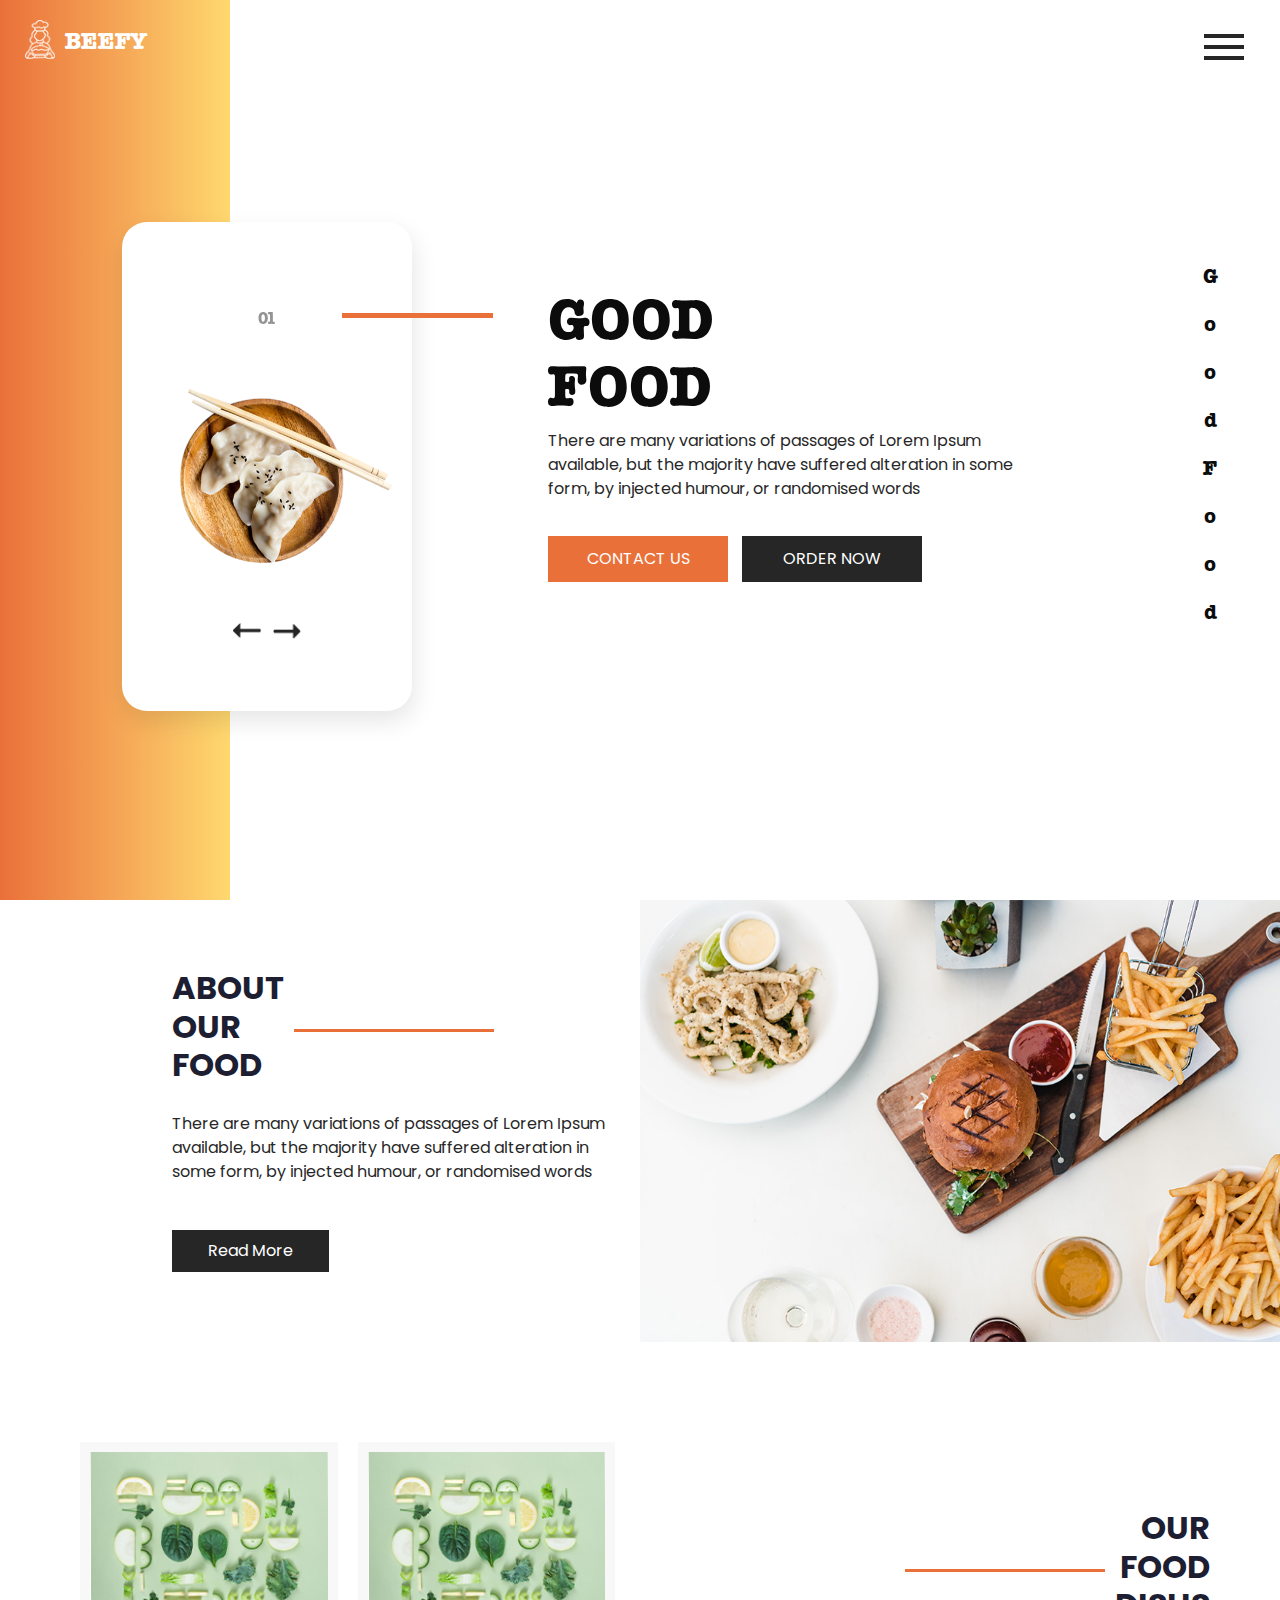
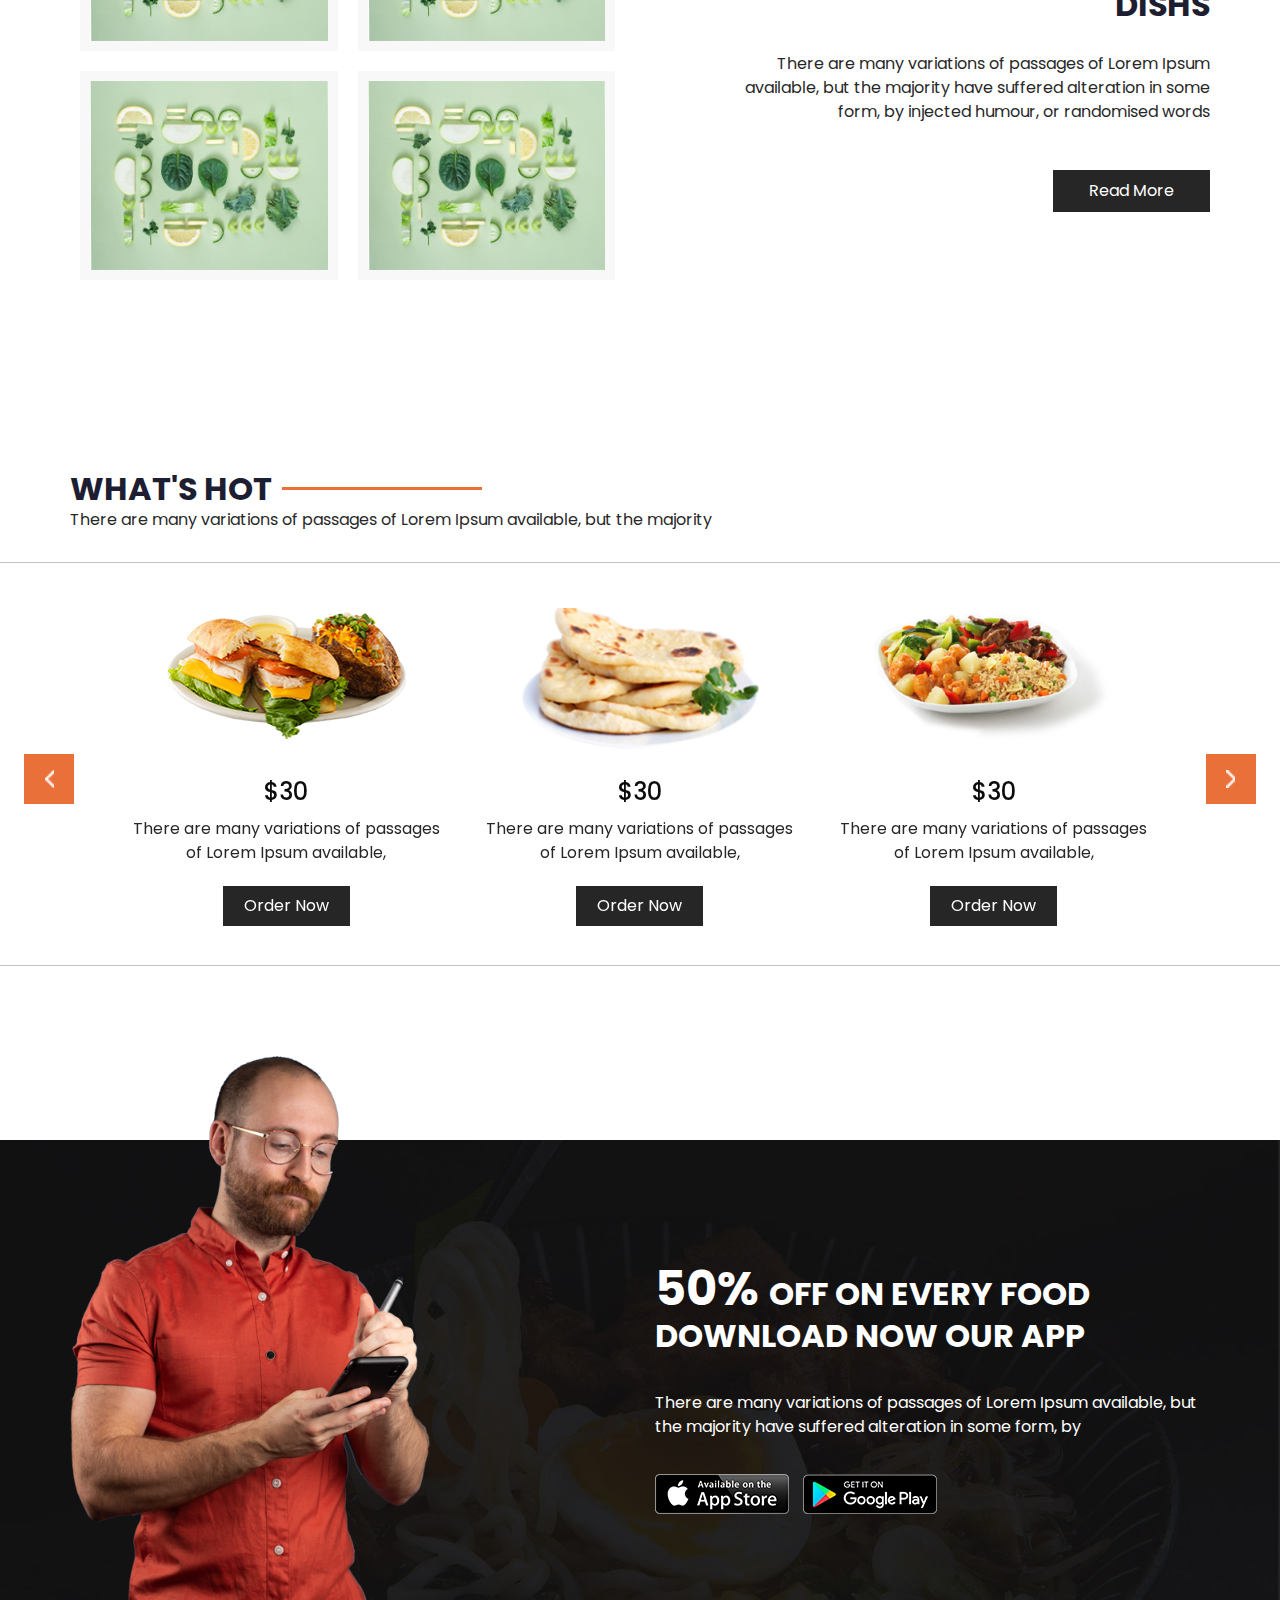
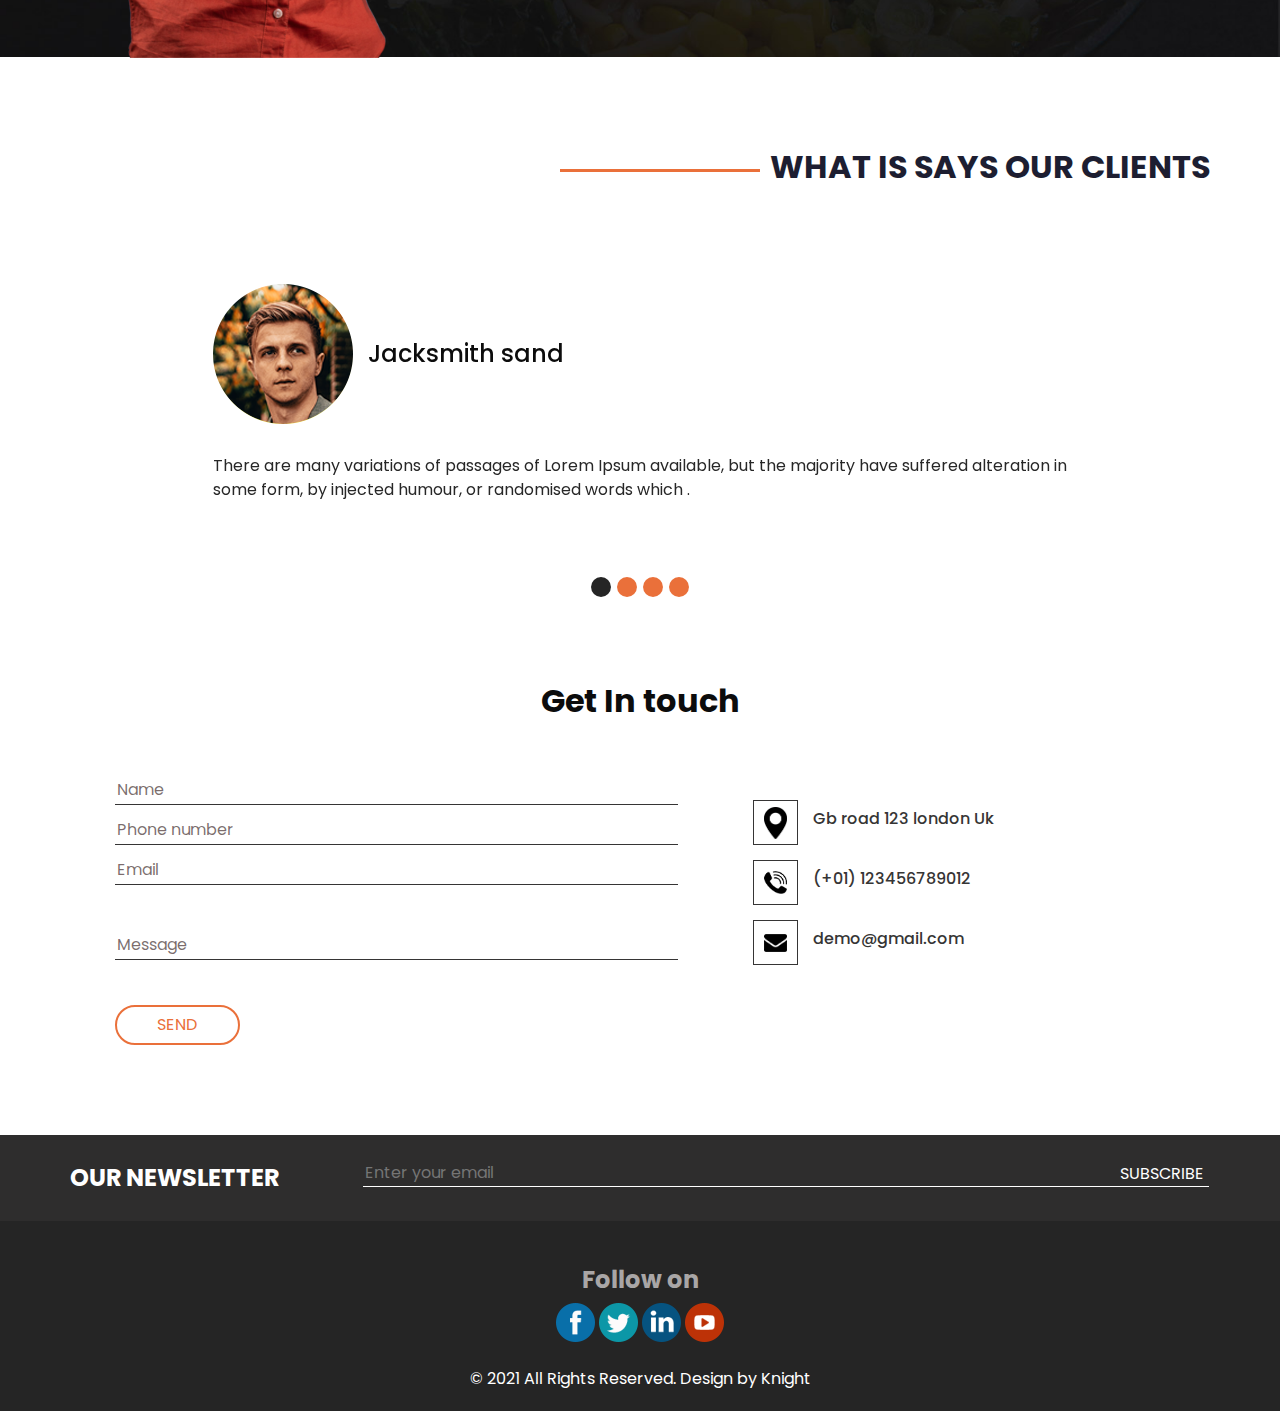
<file: index.html>
<!DOCTYPE html>
<html>
  <head>
    <!-- Basic -->
    <meta charset="utf-8" />
    <meta http-equiv="X-UA-Compatible" content="IE=edge" />
    <!-- Mobile Metas -->
    <meta
      name="viewport"
      content="width=device-width, initial-scale=1, shrink-to-fit=no"
    />
    <!-- Site Metas -->
    <meta name="keywords" content="" />
    <meta name="description" content="" />
    <meta name="author" content="" />

    <title>Beefy</title>
    <!-- slider stylesheet -->
    <link
      rel="stylesheet"
      type="text/css"
      href="https://cdnjs.cloudflare.com/ajax/libs/OwlCarousel2/2.3.4/assets/owl.carousel.min.css"
    />

    <!-- bootstrap core css -->
    <link rel="stylesheet" type="text/css" href="css/bootstrap.css" />

    <!-- fonts style -->
    <link
      href="https://fonts.googleapis.com/css?family=Open+Sans:400,700|Poppins:400,700|Raleway:400,700&display=swap"
      rel="stylesheet"
    />

    <!-- Custom styles for this template -->
    <link href="css/style.css" rel="stylesheet" />
    <!-- responsive style -->
    <link href="css/responsive.css" rel="stylesheet" />
  </head>

  <body>
    <div class="hero_area">
      <!-- header section strats -->
      <header class="header_section">
        <div class="container-fluid">
          <nav class="navbar navbar-expand-lg custom_nav-container">
            <a class="navbar-brand" href="index.html">
              <img src="images/logo.png" alt="" />
              <span> Beefy</span>
            </a>

            <div class="navbar-collapse" id="">
              <div class="custom_menu-btn">
                <button onclick="openNav()">
                  <span class="s-1"> </span>
                  <span class="s-2"> </span>
                  <span class="s-3"> </span>
                </button>
              </div>
              <div id="myNav" class="overlay">
                <div class="overlay-content">
                  <a href="index.html">HOME</a>
                  <a href="about.html">ABOUT</a>
                  <a href="food.html">Food</a>
                  <a href="contact.html">Contact Us</a>
                </div>
              </div>
            </div>
          </nav>
        </div>
      </header>
      <!-- end header section -->
      <!-- slider section -->
      <section class="slider_section position-relative">
        <div class="side_heading">
          <h5>G o o d F o o d</h5>
        </div>
        <div class="container-fluid">
          <div class="row">
            <div class="col-lg-3 col-md-4 offset-md-1">
              <div
                id="carouselExampleIndicators"
                class="carousel slide"
                data-ride="carousel"
              >
                <ol class="carousel-indicators">
                  <li
                    data-target="#carouselExampleIndicators"
                    data-slide-to="0"
                    class="active"
                  >
                    01
                  </li>
                  <li
                    data-target="#carouselExampleIndicators"
                    data-slide-to="1"
                  >
                    02
                  </li>
                  <li
                    data-target="#carouselExampleIndicators"
                    data-slide-to="2"
                  >
                    03
                  </li>
                  <li
                    data-target="#carouselExampleIndicators"
                    data-slide-to="3"
                  >
                    04
                  </li>
                </ol>
                <div class="carousel-inner">
                  <div class="carousel-item active">
                    <div class="img-box b-1">
                      <img src="images/slider-img.png" alt="" />
                    </div>
                  </div>
                  <div class="carousel-item">
                    <div class="img-box b-2">
                      <img src="images/hot-1.png" alt="" />
                    </div>
                  </div>
                  <div class="carousel-item">
                    <div class="img-box b-3">
                      <img src="images/hot-2.png" alt="" />
                    </div>
                  </div>
                  <div class="carousel-item">
                    <div class="img-box b-4">
                      <img src="images/hot-3.png" alt="" />
                    </div>
                  </div>
                </div>
                <div class="carousel_btn-box">
                  <a
                    class="carousel-control-prev"
                    href="#carouselExampleIndicators"
                    role="button"
                    data-slide="prev"
                  >
                    <span class="sr-only">Previous</span>
                  </a>
                  <a
                    class="carousel-control-next"
                    href="#carouselExampleIndicators"
                    role="button"
                    data-slide="next"
                  >
                    <span class="sr-only">Next</span>
                  </a>
                </div>
              </div>
            </div>
            <div class="col-md-5 offset-md-1">
              <div class="detail-box">
                <h1>
                  Good <br />
                  Food
                </h1>
                <p>
                  There are many variations of passages of Lorem Ipsum
                  available, but the majority have suffered alteration in some
                  form, by injected humour, or randomised words
                </p>

                <div class="btn-box">
                  <a href="" class="btn-1"> Contact Us </a>
                  <a href="" class="btn-2"> Order Now </a>
                </div>
              </div>
            </div>
          </div>
        </div>
      </section>
      <!-- end slider section -->
    </div>

    <!-- about section -->
    <section class="about_section">
      <div class="container-fluid">
        <div class="row">
          <div class="col-md-5 offset-md-1">
            <div class="detail-box">
              <div class="heading_container">
                <h2>
                  About <br />
                  Our <br />
                  Food
                </h2>
                <hr />
              </div>
              <p>
                There are many variations of passages of Lorem Ipsum available,
                but the majority have suffered alteration in some form, by
                injected humour, or randomised words
              </p>
              <a href=""> Read More </a>
            </div>
          </div>
          <div class="col-md-6 px-0">
            <div class="img-box">
              <img src="images/about-img.jpg" alt="" />
            </div>
          </div>
        </div>
      </div>
    </section>

    <!-- end about section -->

    <!-- dish section -->

    <section class="dish_section layout_padding">
      <div class="container">
        <div class="row">
          <div class="col-md-6">
            <div class="dish_container">
              <div class="box">
                <img src="images/dish.jpg" alt="" />
              </div>
              <div class="box">
                <img src="images/dish.jpg" alt="" />
              </div>
              <div class="box">
                <img src="images/dish.jpg" alt="" />
              </div>
              <div class="box">
                <img src="images/dish.jpg" alt="" />
              </div>
            </div>
          </div>
          <div class="col-md-6">
            <div class="detail-box">
              <div class="heading_container">
                <hr />
                <h2>
                  Our <br />
                  Food <br />
                  dishs
                </h2>
              </div>
              <p>
                There are many variations of passages of Lorem Ipsum available,
                but the majority have suffered alteration in some form, by
                injected humour, or randomised words
              </p>
              <a href=""> Read More </a>
            </div>
          </div>
        </div>
      </div>
    </section>

    <!-- end dish section -->

    <!-- hot section -->

    <section class="hot_section layout_padding">
      <div class="container">
        <div class="heading_container">
          <h2>What's Hot</h2>
          <hr />
        </div>
        <p>
          There are many variations of passages of Lorem Ipsum available, but
          the majority
        </p>
      </div>
      <div class="carousel_container">
        <div class="container">
          <div class="carousel-wrap">
            <div class="owl-carousel">
              <div class="item">
                <div class="box">
                  <div class="img-box">
                    <img src="images/hot-1.png" />
                  </div>
                  <div class="detail-box">
                    <h4>$30</h4>
                    <p>
                      There are many variations of passages of Lorem Ipsum
                      available,
                    </p>
                    <a href=""> Order Now </a>
                  </div>
                </div>
              </div>
              <div class="item">
                <div class="box">
                  <div class="img-box">
                    <img src="images/hot-2.png" />
                  </div>
                  <div class="detail-box">
                    <h4>$30</h4>
                    <p>
                      There are many variations of passages of Lorem Ipsum
                      available,
                    </p>
                    <a href=""> Order Now </a>
                  </div>
                </div>
              </div>
              <div class="item">
                <div class="box">
                  <div class="img-box">
                    <img src="images/hot-3.png" />
                  </div>
                  <div class="detail-box">
                    <h4>$30</h4>
                    <p>
                      There are many variations of passages of Lorem Ipsum
                      available,
                    </p>
                    <a href=""> Order Now </a>
                  </div>
                </div>
              </div>
            </div>
          </div>
        </div>
      </div>
    </section>

    <!-- end hot section -->

    <!-- app section -->

    <section class="app_section">
      <div class="container">
        <div class="row">
          <div class="col-md-4">
            <div class="img-box">
              <img src="images/man-with-phone.png" alt="" />
            </div>
          </div>
          <div class="col-md-6 offset-md-2">
            <div class="detail-box">
              <h2><span> 50% </span> off On every food download now our app</h2>
              <p>
                There are many variations of passages of Lorem Ipsum available,
                but the majority have suffered alteration in some form, by
              </p>
              <div class="btn-box">
                <a href="">
                  <img src="images/app-store.png" alt="" />
                </a>
                <a href="">
                  <img src="images/play-store.png" alt="" />
                </a>
              </div>
            </div>
          </div>
        </div>
      </div>
    </section>

    <!-- end app section -->

    <!-- client section -->

    <section class="client_section layout_padding">
      <div class="container">
        <div class="heading_container">
          <hr />
          <h2>what is says our clients</h2>
        </div>
        <div
          id="carouselExample2Indicators"
          class="carousel slide"
          data-ride="carousel"
        >
          <ol class="carousel-indicators">
            <li
              data-target="#carouselExample2Indicators"
              data-slide-to="0"
              class="active"
            ></li>
            <li
              data-target="#carouselExample2Indicators"
              data-slide-to="1"
            ></li>
            <li
              data-target="#carouselExample2Indicators"
              data-slide-to="2"
            ></li>
            <li
              data-target="#carouselExample2Indicators"
              data-slide-to="3"
            ></li>
          </ol>
          <div class="carousel-inner">
            <div class="carousel-item active">
              <div class="box">
                <div class="client_id">
                  <div class="img-box">
                    <img src="images/client.png" alt="" class="img-fluid" />
                  </div>
                  <h4>Jacksmith sand</h4>
                </div>
                <div class="detail-box">
                  <p>
                    There are many variations of passages of Lorem Ipsum
                    available, but the majority have suffered alteration in some
                    form, by injected humour, or randomised words which .
                  </p>
                </div>
              </div>
            </div>
            <div class="carousel-item">
              <div class="box">
                <div class="client_id">
                  <div class="img-box">
                    <img src="images/client.png" alt="" class="img-fluid" />
                  </div>
                  <h4>Jacksmith sand</h4>
                </div>
                <div class="detail-box">
                  <p>
                    There are many variations of passages of Lorem Ipsum
                    available, but the majority have suffered alteration in some
                    form, by injected humour, or randomised words which .
                  </p>
                </div>
              </div>
            </div>
            <div class="carousel-item">
              <div class="box">
                <div class="client_id">
                  <div class="img-box">
                    <img src="images/client.png" alt="" class="img-fluid" />
                  </div>
                  <h4>Jacksmith sand</h4>
                </div>
                <div class="detail-box">
                  <p>
                    There are many variations of passages of Lorem Ipsum
                    available, but the majority have suffered alteration in some
                    form, by injected humour, or randomised words which .
                  </p>
                </div>
              </div>
            </div>
            <div class="carousel-item">
              <div class="box">
                <div class="client_id">
                  <div class="img-box">
                    <img src="images/client.png" alt="" class="img-fluid" />
                  </div>
                  <h4>Jacksmith sand</h4>
                </div>
                <div class="detail-box">
                  <p>
                    There are many variations of passages of Lorem Ipsum
                    available, but the majority have suffered alteration in some
                    form, by injected humour, or randomised words which .
                  </p>
                </div>
              </div>
            </div>
          </div>
        </div>
      </div>
    </section>
    <!-- end client section -->

    <!-- contact section -->

    <section class="contact_section layout_padding-bottom">
      <div class="container">
        <h2>Get In touch</h2>
        <div class="row">
          <div class="col-md-7">
            <div class="form_container">
              <form action="">
                <input type="text" placeholder="Name" />
                <input type="text" placeholder="Phone number" />
                <input type="email" placeholder="Email" />
                <input
                  type="text"
                  placeholder="Message"
                  class="message_input"
                />
                <button>Send</button>
              </form>
            </div>
          </div>
          <div class="col-md-5">
            <div class="contact_box">
              <a href="">
                <div class="img-box">
                  <img src="images/location.png" alt="" />
                </div>
                <h6>Gb road 123 london Uk</h6>
              </a>
              <a href="">
                <div class="img-box">
                  <img src="images/call.png" alt="" />
                </div>
                <h6>(+01) 123456789012</h6>
              </a>
              <a href="">
                <div class="img-box">
                  <img src="images/envelope.png" alt="" />
                </div>
                <h6>demo@gmail.com</h6>
              </a>
            </div>
          </div>
        </div>
      </div>
    </section>

    <!-- end contact section -->

    <!-- subscribe section -->

    <section class="subscribe_section">
      <div class="container">
        <form action="">
          <div class="row">
            <div class="col-lg-3 col-md-4">
              <label for="subEmail"> Our Newsletter </label>
            </div>
            <div class="col-lg-9 col-md-8">
              <div class="box">
                <input
                  type="email"
                  placeholder="Enter your email"
                  id="subEmail"
                />
                <button>Subscribe</button>
              </div>
            </div>
          </div>
        </form>
      </div>
    </section>

    <!-- end subscribe section -->

    <!-- footer section -->
    <section class="container-fluid footer_section">
      <div class="social_container">
        <h4>Follow on</h4>
        <div class="social-box">
          <a href="">
            <img src="images/fb.png" alt="" />
          </a>
          <a href="">
            <img src="images/twitter.png" alt="" />
          </a>
          <a href="">
            <img src="images/linkedin.png" alt="" />
          </a>
          <a href="">
            <img src="images/youtube.png" alt="" />
          </a>
        </div>
      </div>
      <p>
        &copy; 2021 All Rights Reserved. Design by
        <a href="https://html.design/">Knight</a>
      </p>
    </section>
    <!-- footer section -->

    <script type="text/javascript" src="js/jquery-3.4.1.min.js"></script>
    <script type="text/javascript" src="js/bootstrap.js"></script>
    <script
      type="text/javascript"
      src="https://cdnjs.cloudflare.com/ajax/libs/OwlCarousel2/2.3.4/owl.carousel.min.js"
    ></script>

    <script>
      function openNav() {
        document.getElementById("myNav").classList.toggle("menu_width");
        document
          .querySelector(".custom_menu-btn")
          .classList.toggle("menu_btn-style");
      }
    </script>

    <!-- owl carousel script -->
    <script type="text/javascript">
      $(".owl-carousel").owlCarousel({
        loop: true,
        margin: 35,
        navText: [],
        autoplay: true,
        autoplayHoverPause: true,
        responsive: {
          0: {
            items: 1,
          },
          600: {
            items: 2,
          },
          1000: {
            items: 3,
          },
        },
      });
    </script>
    <!-- end owl carousel script -->
  </body>
</html>
</file>
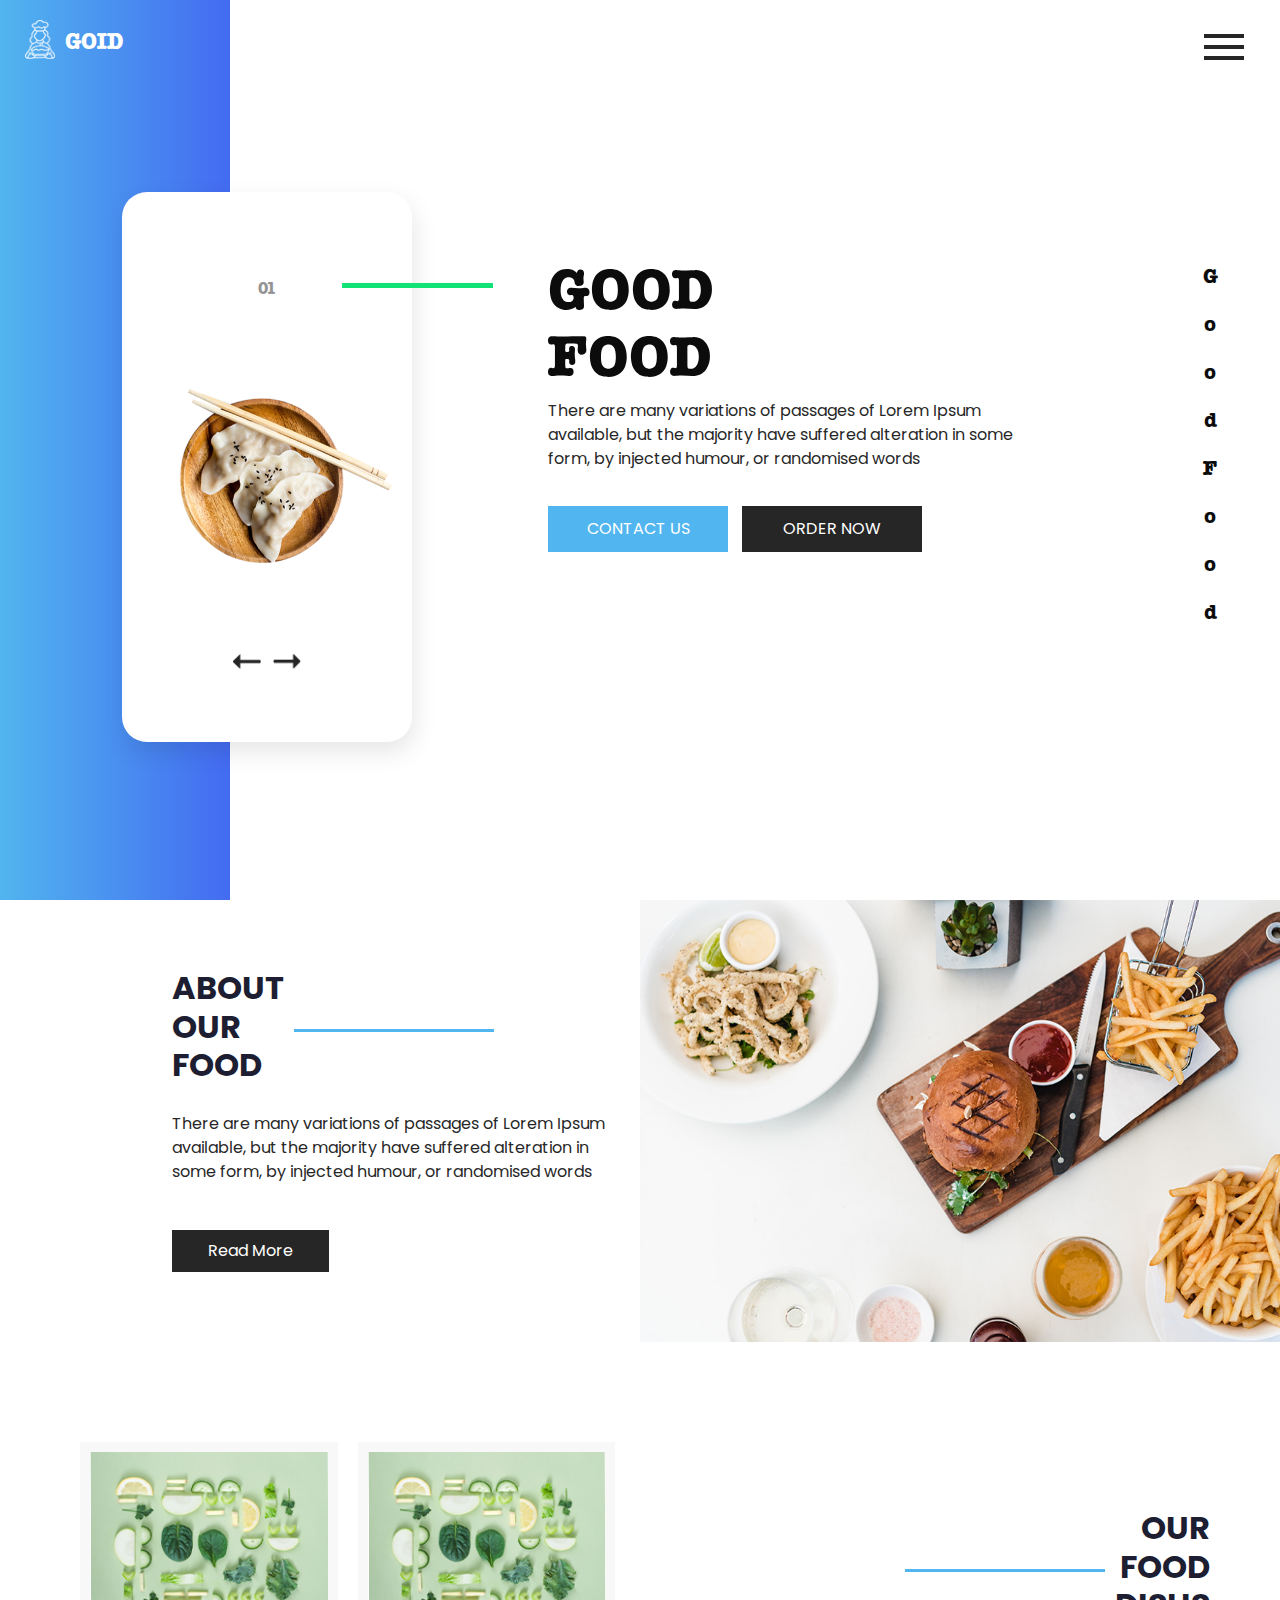
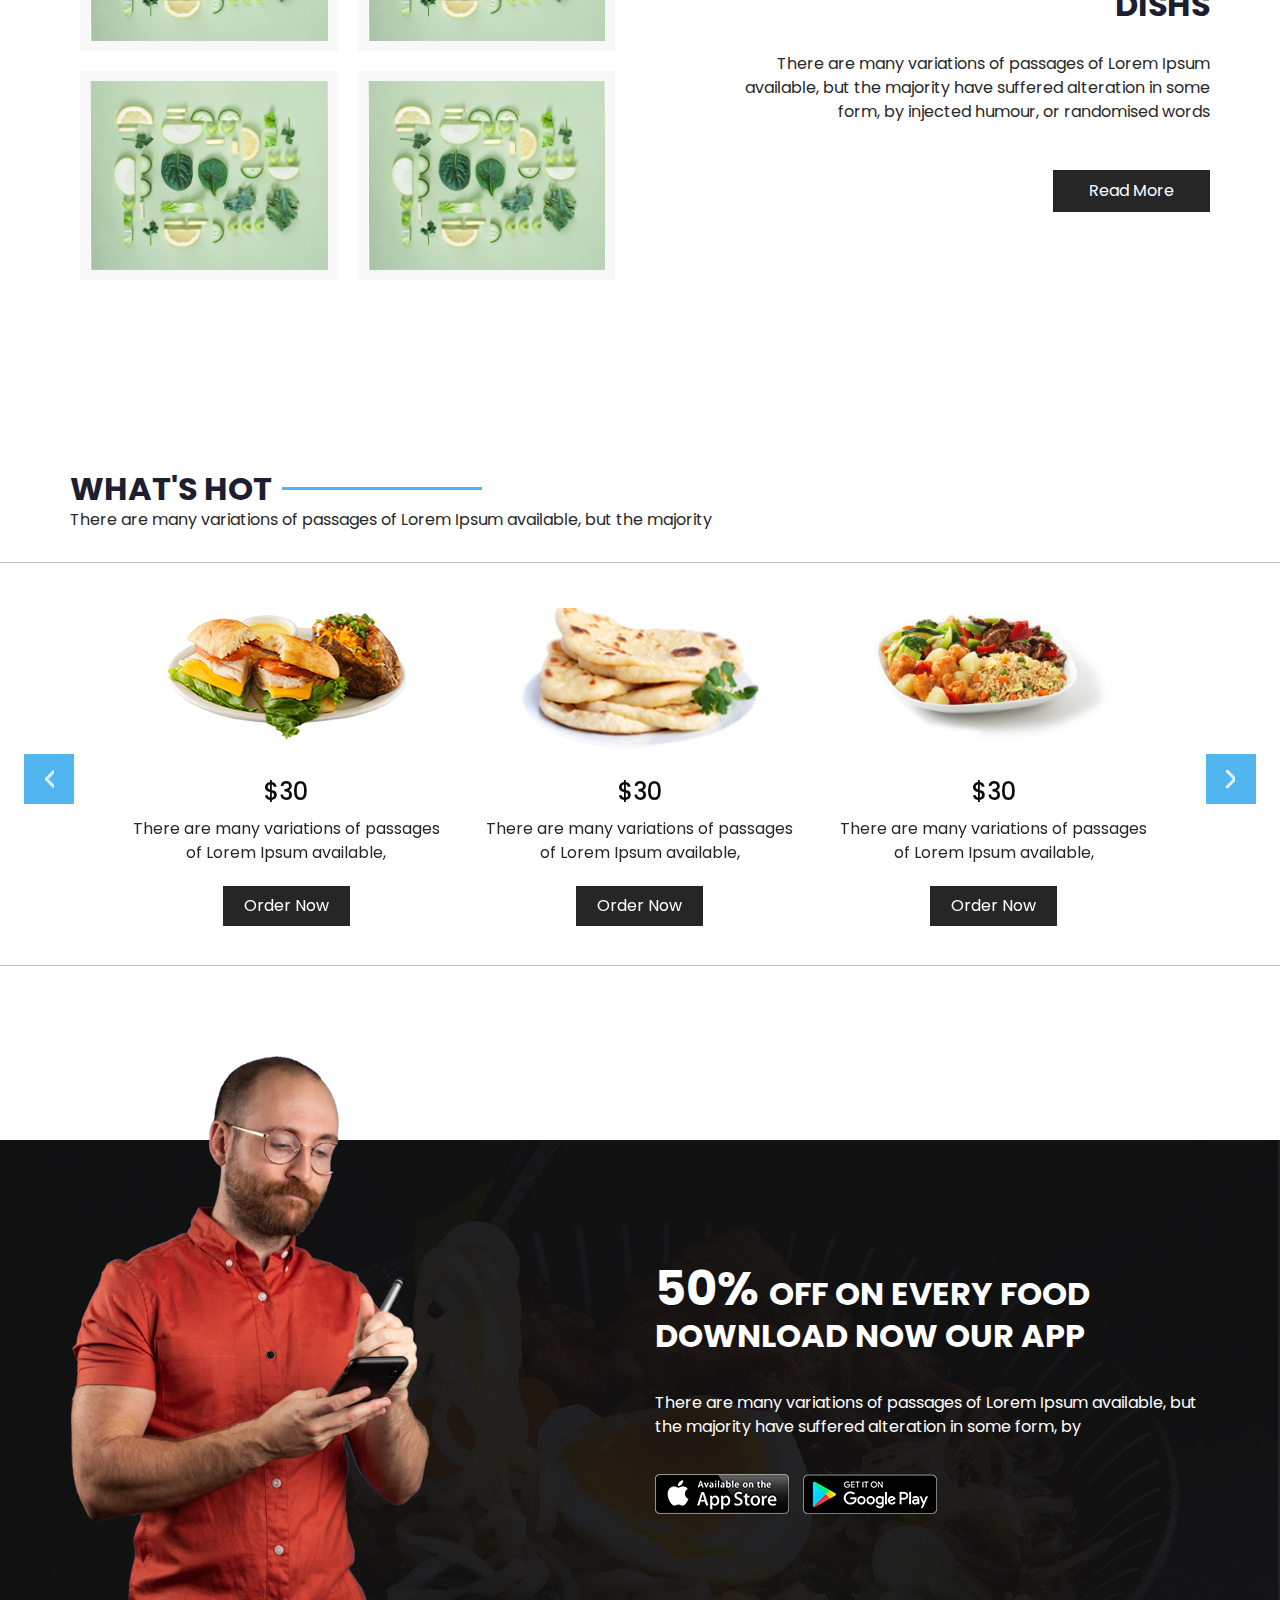
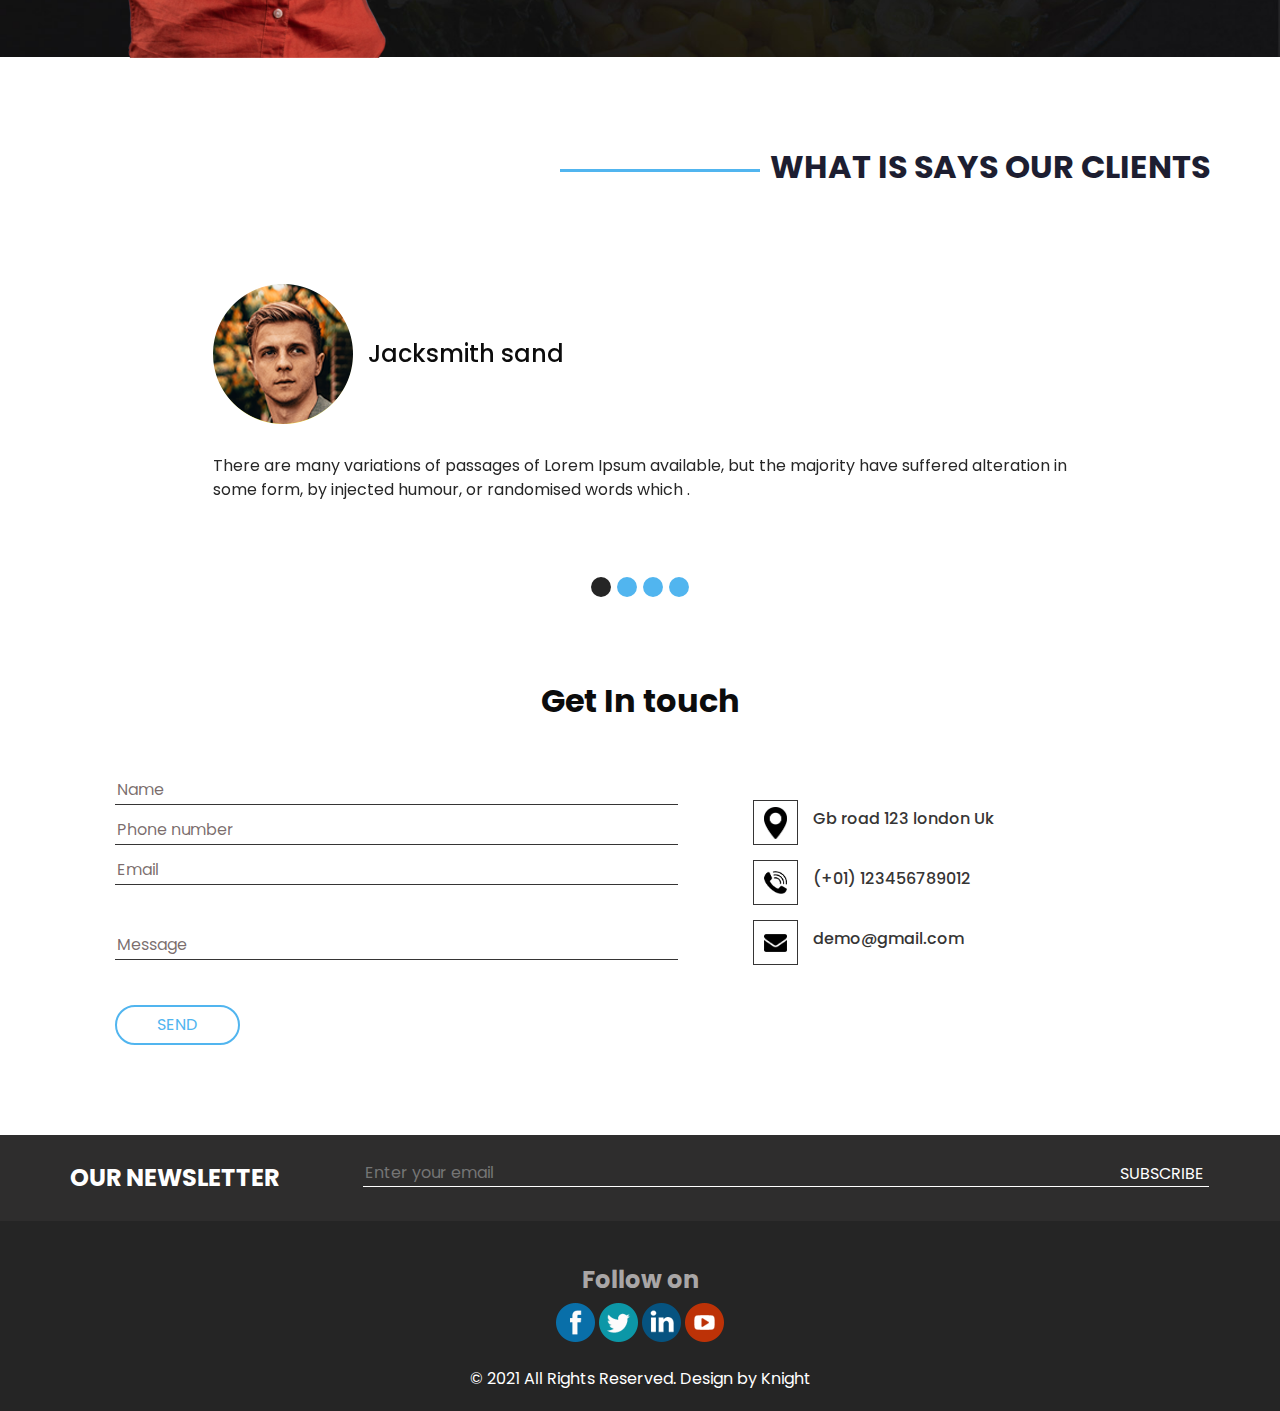
<file: goid-html/index.html>
<!DOCTYPE html>
<html>
  <head>
    <!-- Basic -->
    <meta charset="utf-8" />
    <meta http-equiv="X-UA-Compatible" content="IE=edge" />
    <!-- Mobile Metas -->
    <meta
      name="viewport"
      content="width=device-width, initial-scale=1, shrink-to-fit=no"
    />
    <!-- Site Metas -->
    <meta name="keywords" content="" />
    <meta name="description" content="" />
    <meta name="author" content="" />

    <title>Goid</title>
    <!-- slider stylesheet -->
    <link
      rel="stylesheet"
      type="text/css"
      href="https://cdnjs.cloudflare.com/ajax/libs/OwlCarousel2/2.3.4/assets/owl.carousel.min.css"
    />

    <!-- bootstrap core css -->
    <link rel="stylesheet" type="text/css" href="css/bootstrap.css" />

    <!-- fonts style -->
    <link
      href="https://fonts.googleapis.com/css?family=Open+Sans:400,700|Poppins:400,700|Raleway:400,700&display=swap"
      rel="stylesheet"
    />

    <!-- Custom styles for this template -->
    <link href="css/style.css" rel="stylesheet" />
    <!-- responsive style -->
    <link href="css/responsive.css" rel="stylesheet" />
  </head>

  <body>
    <div class="hero_area">
      <!-- header section strats -->
      <header class="header_section">
        <div class="container-fluid">
          <nav class="navbar navbar-expand-lg custom_nav-container">
            <a class="navbar-brand" href="index.html">
              <img src="images/logo.png" alt="" />
              <span> Goid </span>
            </a>

            <div class="navbar-collapse" id="">
              <div class="custom_menu-btn">
                <button onclick="openNav()">
                  <span class="s-1"> </span>
                  <span class="s-2"> </span>
                  <span class="s-3"> </span>
                </button>
              </div>
              <div id="myNav" class="overlay">
                <div class="overlay-content">
                  <a href="index.html">HOME</a>
                  <a href="about.html">ABOUT</a>
                  <a href="food.html">Food</a>
                  <a href="contact.html">Contact Us</a>
                </div>
              </div>
            </div>
          </nav>
        </div>
      </header>
      <!-- end header section -->
      <!-- slider section -->
      <section class="slider_section position-relative">
        <div class="side_heading">
          <h5>G o o d F o o d</h5>
        </div>
        <div class="container-fluid">
          <div class="row">
            <div class="col-lg-3 col-md-4 offset-md-1">
              <div
                id="carouselExampleIndicators"
                class="carousel slide"
                data-ride="carousel"
              >
                <ol class="carousel-indicators">
                  <li
                    data-target="#carouselExampleIndicators"
                    data-slide-to="0"
                    class="active"
                  >
                    01
                  </li>
                  <li
                    data-target="#carouselExampleIndicators"
                    data-slide-to="1"
                  >
                    02
                  </li>
                  <li
                    data-target="#carouselExampleIndicators"
                    data-slide-to="2"
                  >
                    03
                  </li>
                  <li
                    data-target="#carouselExampleIndicators"
                    data-slide-to="3"
                  >
                    04
                  </li>
                </ol>
                <div class="carousel-inner">
                  <div class="carousel-item active">
                    <div class="img-box b-1">
                      <img src="images/slider-img.png" alt="" />
                    </div>
                  </div>
                  <div class="carousel-item">
                    <div class="img-box b-2">
                      <img src="images/hot-1.png" alt="" />
                    </div>
                  </div>
                  <div class="carousel-item">
                    <div class="img-box b-3">
                      <img src="images/hot-2.png" alt="" />
                    </div>
                  </div>
                  <div class="carousel-item">
                    <div class="img-box b-4">
                      <img src="images/hot-3.png" alt="" />
                    </div>
                  </div>
                </div>
                <div class="carousel_btn-box">
                  <a
                    class="carousel-control-prev"
                    href="#carouselExampleIndicators"
                    role="button"
                    data-slide="prev"
                  >
                    <span class="sr-only">Previous</span>
                  </a>
                  <a
                    class="carousel-control-next"
                    href="#carouselExampleIndicators"
                    role="button"
                    data-slide="next"
                  >
                    <span class="sr-only">Next</span>
                  </a>
                </div>
              </div>
            </div>
            <div class="col-md-5 offset-md-1">
              <div class="detail-box">
                <h1>
                  Good <br />
                  Food
                </h1>
                <p>
                  There are many variations of passages of Lorem Ipsum
                  available, but the majority have suffered alteration in some
                  form, by injected humour, or randomised words
                </p>

                <div class="btn-box">
                  <a href="" class="btn-1"> Contact Us </a>
                  <a href="" class="btn-2"> Order Now </a>
                </div>
              </div>
            </div>
          </div>
        </div>
      </section>
      <!-- end slider section -->
    </div>

    <!-- about section -->
    <section class="about_section">
      <div class="container-fluid">
        <div class="row">
          <div class="col-md-5 offset-md-1">
            <div class="detail-box">
              <div class="heading_container">
                <h2>
                  About <br />
                  Our <br />
                  Food
                </h2>
                <hr />
              </div>
              <p>
                There are many variations of passages of Lorem Ipsum available,
                but the majority have suffered alteration in some form, by
                injected humour, or randomised words
              </p>
              <a href=""> Read More </a>
            </div>
          </div>
          <div class="col-md-6 px-0">
            <div class="img-box">
              <img src="images/about-img.jpg" alt="" />
            </div>
          </div>
        </div>
      </div>
    </section>

    <!-- end about section -->

    <!-- dish section -->

    <section class="dish_section layout_padding">
      <div class="container">
        <div class="row">
          <div class="col-md-6">
            <div class="dish_container">
              <div class="box">
                <img src="images/dish.jpg" alt="" />
              </div>
              <div class="box">
                <img src="images/dish.jpg" alt="" />
              </div>
              <div class="box">
                <img src="images/dish.jpg" alt="" />
              </div>
              <div class="box">
                <img src="images/dish.jpg" alt="" />
              </div>
            </div>
          </div>
          <div class="col-md-6">
            <div class="detail-box">
              <div class="heading_container">
                <hr />
                <h2>
                  Our <br />
                  Food <br />
                  dishs
                </h2>
              </div>
              <p>
                There are many variations of passages of Lorem Ipsum available,
                but the majority have suffered alteration in some form, by
                injected humour, or randomised words
              </p>
              <a href=""> Read More </a>
            </div>
          </div>
        </div>
      </div>
    </section>

    <!-- end dish section -->

    <!-- hot section -->

    <section class="hot_section layout_padding">
      <div class="container">
        <div class="heading_container">
          <h2>What's Hot</h2>
          <hr />
        </div>
        <p>
          There are many variations of passages of Lorem Ipsum available, but
          the majority
        </p>
      </div>
      <div class="carousel_container">
        <div class="container">
          <div class="carousel-wrap">
            <div class="owl-carousel">
              <div class="item">
                <div class="box">
                  <div class="img-box">
                    <img src="images/hot-1.png" />
                  </div>
                  <div class="detail-box">
                    <h4>$30</h4>
                    <p>
                      There are many variations of passages of Lorem Ipsum
                      available,
                    </p>
                    <a href=""> Order Now </a>
                  </div>
                </div>
              </div>
              <div class="item">
                <div class="box">
                  <div class="img-box">
                    <img src="images/hot-2.png" />
                  </div>
                  <div class="detail-box">
                    <h4>$30</h4>
                    <p>
                      There are many variations of passages of Lorem Ipsum
                      available,
                    </p>
                    <a href=""> Order Now </a>
                  </div>
                </div>
              </div>
              <div class="item">
                <div class="box">
                  <div class="img-box">
                    <img src="images/hot-3.png" />
                  </div>
                  <div class="detail-box">
                    <h4>$30</h4>
                    <p>
                      There are many variations of passages of Lorem Ipsum
                      available,
                    </p>
                    <a href=""> Order Now </a>
                  </div>
                </div>
              </div>
            </div>
          </div>
        </div>
      </div>
    </section>

    <!-- end hot section -->

    <!-- app section -->

    <section class="app_section">
      <div class="container">
        <div class="row">
          <div class="col-md-4">
            <div class="img-box">
              <img src="images/man-with-phone.png" alt="" />
            </div>
          </div>
          <div class="col-md-6 offset-md-2">
            <div class="detail-box">
              <h2><span> 50% </span> off On every food download now our app</h2>
              <p>
                There are many variations of passages of Lorem Ipsum available,
                but the majority have suffered alteration in some form, by
              </p>
              <div class="btn-box">
                <a href="">
                  <img src="images/app-store.png" alt="" />
                </a>
                <a href="">
                  <img src="images/play-store.png" alt="" />
                </a>
              </div>
            </div>
          </div>
        </div>
      </div>
    </section>

    <!-- end app section -->

    <!-- client section -->

    <section class="client_section layout_padding">
      <div class="container">
        <div class="heading_container">
          <hr />
          <h2>what is says our clients</h2>
        </div>
        <div
          id="carouselExample2Indicators"
          class="carousel slide"
          data-ride="carousel"
        >
          <ol class="carousel-indicators">
            <li
              data-target="#carouselExample2Indicators"
              data-slide-to="0"
              class="active"
            ></li>
            <li
              data-target="#carouselExample2Indicators"
              data-slide-to="1"
            ></li>
            <li
              data-target="#carouselExample2Indicators"
              data-slide-to="2"
            ></li>
            <li
              data-target="#carouselExample2Indicators"
              data-slide-to="3"
            ></li>
          </ol>
          <div class="carousel-inner">
            <div class="carousel-item active">
              <div class="box">
                <div class="client_id">
                  <div class="img-box">
                    <img src="images/client.png" alt="" class="img-fluid" />
                  </div>
                  <h4>Jacksmith sand</h4>
                </div>
                <div class="detail-box">
                  <p>
                    There are many variations of passages of Lorem Ipsum
                    available, but the majority have suffered alteration in some
                    form, by injected humour, or randomised words which .
                  </p>
                </div>
              </div>
            </div>
            <div class="carousel-item">
              <div class="box">
                <div class="client_id">
                  <div class="img-box">
                    <img src="images/client.png" alt="" class="img-fluid" />
                  </div>
                  <h4>Jacksmith sand</h4>
                </div>
                <div class="detail-box">
                  <p>
                    There are many variations of passages of Lorem Ipsum
                    available, but the majority have suffered alteration in some
                    form, by injected humour, or randomised words which .
                  </p>
                </div>
              </div>
            </div>
            <div class="carousel-item">
              <div class="box">
                <div class="client_id">
                  <div class="img-box">
                    <img src="images/client.png" alt="" class="img-fluid" />
                  </div>
                  <h4>Jacksmith sand</h4>
                </div>
                <div class="detail-box">
                  <p>
                    There are many variations of passages of Lorem Ipsum
                    available, but the majority have suffered alteration in some
                    form, by injected humour, or randomised words which .
                  </p>
                </div>
              </div>
            </div>
            <div class="carousel-item">
              <div class="box">
                <div class="client_id">
                  <div class="img-box">
                    <img src="images/client.png" alt="" class="img-fluid" />
                  </div>
                  <h4>Jacksmith sand</h4>
                </div>
                <div class="detail-box">
                  <p>
                    There are many variations of passages of Lorem Ipsum
                    available, but the majority have suffered alteration in some
                    form, by injected humour, or randomised words which .
                  </p>
                </div>
              </div>
            </div>
          </div>
        </div>
      </div>
    </section>
    <!-- end client section -->

    <!-- contact section -->

    <section class="contact_section layout_padding-bottom">
      <div class="container">
        <h2>Get In touch</h2>
        <div class="row">
          <div class="col-md-7">
            <div class="form_container">
              <form action="">
                <input type="text" placeholder="Name" />
                <input type="text" placeholder="Phone number" />
                <input type="email" placeholder="Email" />
                <input
                  type="text"
                  placeholder="Message"
                  class="message_input"
                />
                <button>Send</button>
              </form>
            </div>
          </div>
          <div class="col-md-5">
            <div class="contact_box">
              <a href="">
                <div class="img-box">
                  <img src="images/location.png" alt="" />
                </div>
                <h6>Gb road 123 london Uk</h6>
              </a>
              <a href="">
                <div class="img-box">
                  <img src="images/call.png" alt="" />
                </div>
                <h6>(+01) 123456789012</h6>
              </a>
              <a href="">
                <div class="img-box">
                  <img src="images/envelope.png" alt="" />
                </div>
                <h6>demo@gmail.com</h6>
              </a>
            </div>
          </div>
        </div>
      </div>
    </section>

    <!-- end contact section -->

    <!-- subscribe section -->

    <section class="subscribe_section">
      <div class="container">
        <form action="">
          <div class="row">
            <div class="col-lg-3 col-md-4">
              <label for="subEmail"> Our Newsletter </label>
            </div>
            <div class="col-lg-9 col-md-8">
              <div class="box">
                <input
                  type="email"
                  placeholder="Enter your email"
                  id="subEmail"
                />
                <button>Subscribe</button>
              </div>
            </div>
          </div>
        </form>
      </div>
    </section>

    <!-- end subscribe section -->

    <!-- footer section -->
    <section class="container-fluid footer_section">
      <div class="social_container">
        <h4>Follow on</h4>
        <div class="social-box">
          <a href="">
            <img src="images/fb.png" alt="" />
          </a>
          <a href="">
            <img src="images/twitter.png" alt="" />
          </a>
          <a href="">
            <img src="images/linkedin.png" alt="" />
          </a>
          <a href="">
            <img src="images/youtube.png" alt="" />
          </a>
        </div>
      </div>
      <p>
        &copy; 2021 All Rights Reserved. Design by
        <a href="https://html.design/">Knight</a>
      </p>
    </section>
    <!-- footer section -->

    <script type="text/javascript" src="js/jquery-3.4.1.min.js"></script>
    <script type="text/javascript" src="js/bootstrap.js"></script>
    <script
      type="text/javascript"
      src="https://cdnjs.cloudflare.com/ajax/libs/OwlCarousel2/2.3.4/owl.carousel.min.js"
    ></script>

    <script>
      function openNav() {
        document.getElementById("myNav").classList.toggle("menu_width");
        document
          .querySelector(".custom_menu-btn")
          .classList.toggle("menu_btn-style");
      }
    </script>

    <!-- owl carousel script -->
    <script type="text/javascript">
      $(".owl-carousel").owlCarousel({
        loop: true,
        margin: 35,
        navText: [],
        autoplay: true,
        autoplayHoverPause: true,
        responsive: {
          0: {
            items: 1,
          },
          600: {
            items: 2,
          },
          1000: {
            items: 3,
          },
        },
      });
    </script>
    <!-- end owl carousel script -->
  </body>
</html>
</file>
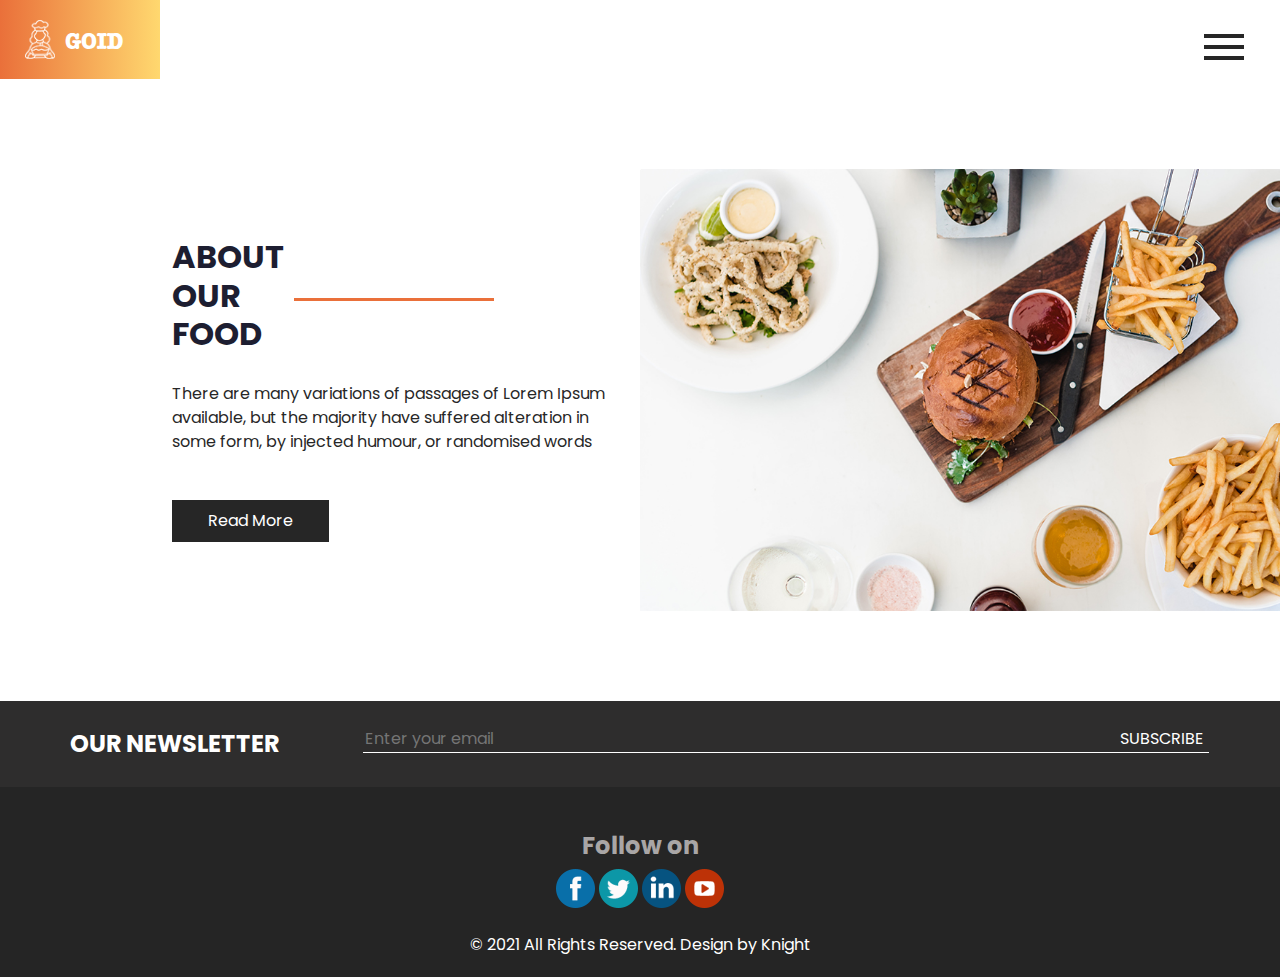
<file: about.html>
<!DOCTYPE html>
<html>
  <head>
    <!-- Basic -->
    <meta charset="utf-8" />
    <meta http-equiv="X-UA-Compatible" content="IE=edge" />
    <!-- Mobile Metas -->
    <meta
      name="viewport"
      content="width=device-width, initial-scale=1, shrink-to-fit=no"
    />
    <!-- Site Metas -->
    <meta name="keywords" content="" />
    <meta name="description" content="" />
    <meta name="author" content="" />

    <title>Goid</title>
    <!-- slider stylesheet -->
    <link
      rel="stylesheet"
      type="text/css"
      href="https://cdnjs.cloudflare.com/ajax/libs/OwlCarousel2/2.3.4/assets/owl.carousel.min.css"
    />

    <!-- bootstrap core css -->
    <link rel="stylesheet" type="text/css" href="css/bootstrap.css" />

    <!-- fonts style -->
    <link
      href="https://fonts.googleapis.com/css?family=Open+Sans:400,700|Poppins:400,700|Raleway:400,700&display=swap"
      rel="stylesheet"
    />

    <!-- Custom styles for this template -->
    <link href="css/style.css" rel="stylesheet" />
    <!-- responsive style -->
    <link href="css/responsive.css" rel="stylesheet" />
  </head>

  <body class="sub_page">
    <div class="hero_area">
      <!-- header section strats -->
      <header class="header_section">
        <div class="container-fluid">
          <nav class="navbar navbar-expand-lg custom_nav-container">
            <a class="navbar-brand" href="index.html">
              <img src="images/logo.png" alt="" />
              <span> Goid </span>
            </a>

            <div class="navbar-collapse" id="">
              <div class="custom_menu-btn">
                <button onclick="openNav()">
                  <span class="s-1"> </span>
                  <span class="s-2"> </span>
                  <span class="s-3"> </span>
                </button>
              </div>
              <div id="myNav" class="overlay">
                <div class="overlay-content">
                  <a href="index.html">HOME</a>
                  <a href="about.html">ABOUT</a>
                  <a href="food.html">Food</a>
                  <a href="contact.html">Contact Us</a>
                </div>
              </div>
            </div>
          </nav>
        </div>
      </header>
      <!-- end header section -->
    </div>

    <!-- about section -->
    <section class="about_section layout_margin">
      <div class="container-fluid">
        <div class="row">
          <div class="col-md-5 offset-md-1">
            <div class="detail-box">
              <div class="heading_container">
                <h2>
                  About <br />
                  Our <br />
                  Food
                </h2>
                <hr />
              </div>
              <p>
                There are many variations of passages of Lorem Ipsum available,
                but the majority have suffered alteration in some form, by
                injected humour, or randomised words
              </p>
              <a href=""> Read More </a>
            </div>
          </div>
          <div class="col-md-6 px-0">
            <div class="img-box">
              <img src="images/about-img.jpg" alt="" />
            </div>
          </div>
        </div>
      </div>
    </section>

    <!-- end about section -->

    <!-- subscribe section -->

    <section class="subscribe_section">
      <div class="container">
        <form action="">
          <div class="row">
            <div class="col-lg-3 col-md-4">
              <label for="subEmail"> Our Newsletter </label>
            </div>
            <div class="col-lg-9 col-md-8">
              <div class="box">
                <input
                  type="email"
                  placeholder="Enter your email"
                  id="subEmail"
                />
                <button>Subscribe</button>
              </div>
            </div>
          </div>
        </form>
      </div>
    </section>

    <!-- end subscribe section -->

    <!-- footer section -->
    <section class="container-fluid footer_section">
      <div class="social_container">
        <h4>Follow on</h4>
        <div class="social-box">
          <a href="">
            <img src="images/fb.png" alt="" />
          </a>
          <a href="">
            <img src="images/twitter.png" alt="" />
          </a>
          <a href="">
            <img src="images/linkedin.png" alt="" />
          </a>
          <a href="">
            <img src="images/youtube.png" alt="" />
          </a>
        </div>
      </div>
      <p>
        &copy; 2021 All Rights Reserved. Design by
        <a href="https://html.design/">Knight</a>
      </p>
    </section>
    <!-- footer section -->

    <script type="text/javascript" src="js/jquery-3.4.1.min.js"></script>
    <script type="text/javascript" src="js/bootstrap.js"></script>
    <script
      type="text/javascript"
      src="https://cdnjs.cloudflare.com/ajax/libs/OwlCarousel2/2.3.4/owl.carousel.min.js"
    ></script>

    <script>
      function openNav() {
        document.getElementById("myNav").classList.toggle("menu_width");
        document
          .querySelector(".custom_menu-btn")
          .classList.toggle("menu_btn-style");
      }
    </script>

    <!-- owl carousel script -->
    <script type="text/javascript">
      $(".owl-carousel").owlCarousel({
        loop: true,
        margin: 35,
        navText: [],
        autoplay: true,
        autoplayHoverPause: true,
        responsive: {
          0: {
            items: 1,
          },
          600: {
            items: 2,
          },
          1000: {
            items: 3,
          },
        },
      });
    </script>
    <!-- end owl carousel script -->
  </body>
</html>
</file>
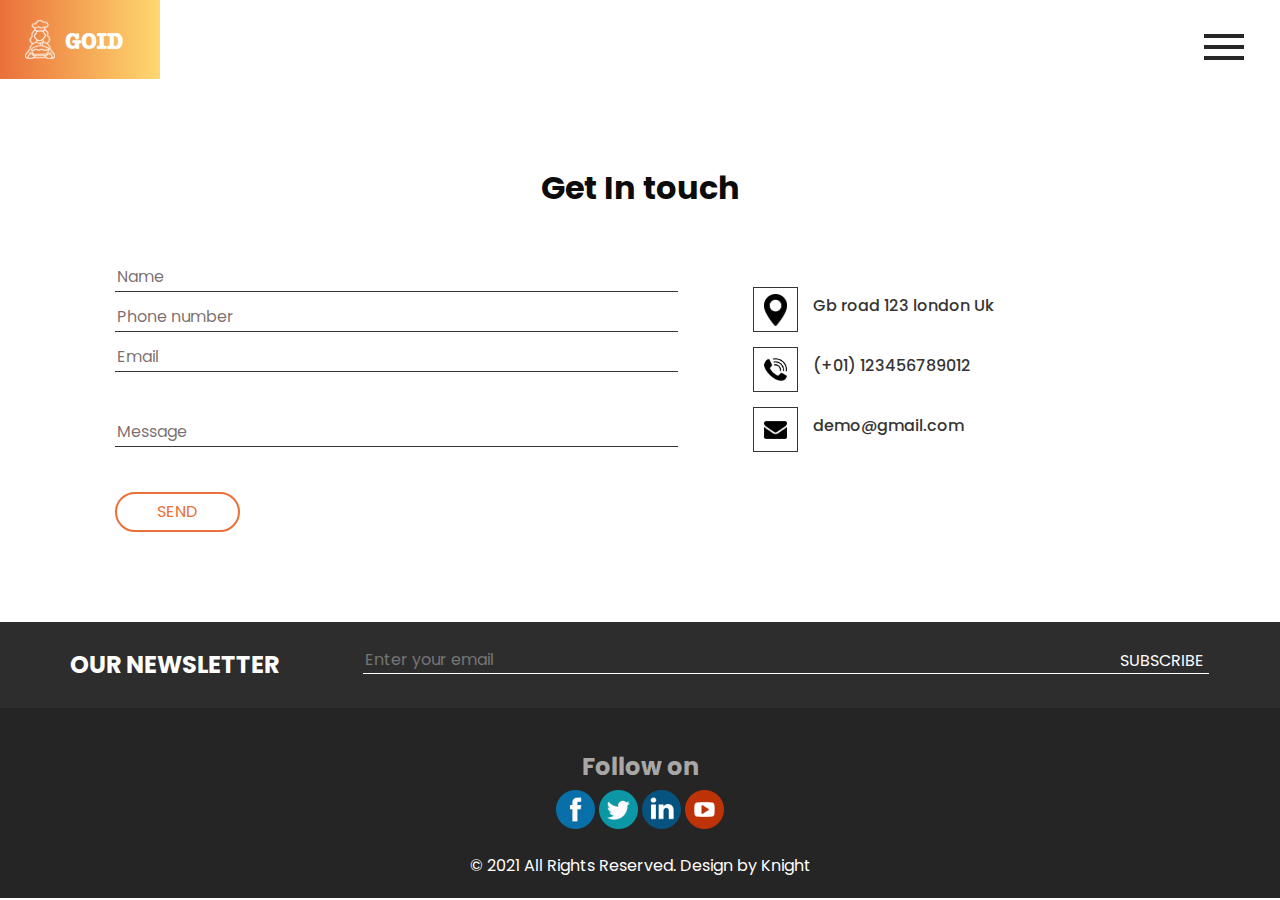
<file: contact.html>
<!DOCTYPE html>
<html>
  <head>
    <!-- Basic -->
    <meta charset="utf-8" />
    <meta http-equiv="X-UA-Compatible" content="IE=edge" />
    <!-- Mobile Metas -->
    <meta
      name="viewport"
      content="width=device-width, initial-scale=1, shrink-to-fit=no"
    />
    <!-- Site Metas -->
    <meta name="keywords" content="" />
    <meta name="description" content="" />
    <meta name="author" content="" />

    <title>Goid</title>
    <!-- slider stylesheet -->
    <link
      rel="stylesheet"
      type="text/css"
      href="https://cdnjs.cloudflare.com/ajax/libs/OwlCarousel2/2.3.4/assets/owl.carousel.min.css"
    />

    <!-- bootstrap core css -->
    <link rel="stylesheet" type="text/css" href="css/bootstrap.css" />

    <!-- fonts style -->
    <link
      href="https://fonts.googleapis.com/css?family=Open+Sans:400,700|Poppins:400,700|Raleway:400,700&display=swap"
      rel="stylesheet"
    />

    <!-- Custom styles for this template -->
    <link href="css/style.css" rel="stylesheet" />
    <!-- responsive style -->
    <link href="css/responsive.css" rel="stylesheet" />
  </head>

  <body class="sub_page">
    <div class="hero_area">
      <!-- header section strats -->
      <header class="header_section">
        <div class="container-fluid">
          <nav class="navbar navbar-expand-lg custom_nav-container">
            <a class="navbar-brand" href="index.html">
              <img src="images/logo.png" alt="" />
              <span> Goid </span>
            </a>

            <div class="navbar-collapse" id="">
              <div class="custom_menu-btn">
                <button onclick="openNav()">
                  <span class="s-1"> </span>
                  <span class="s-2"> </span>
                  <span class="s-3"> </span>
                </button>
              </div>
              <div id="myNav" class="overlay">
                <div class="overlay-content">
                  <a href="index.html">HOME</a>
                  <a href="about.html">ABOUT</a>
                  <a href="food.html">Food</a>
                  <a href="contact.html">Contact Us</a>
                </div>
              </div>
            </div>
          </nav>
        </div>
      </header>
      <!-- end header section -->
    </div>

    <!-- contact section -->

    <section class="contact_section layout_padding">
      <div class="container">
        <h2>Get In touch</h2>
        <div class="row">
          <div class="col-md-7">
            <div class="form_container">
              <form action="">
                <input type="text" placeholder="Name" />
                <input type="text" placeholder="Phone number" />
                <input type="email" placeholder="Email" />
                <input
                  type="text"
                  placeholder="Message"
                  class="message_input"
                />
                <button>Send</button>
              </form>
            </div>
          </div>
          <div class="col-md-5">
            <div class="contact_box">
              <a href="">
                <div class="img-box">
                  <img src="images/location.png" alt="" />
                </div>
                <h6>Gb road 123 london Uk</h6>
              </a>
              <a href="">
                <div class="img-box">
                  <img src="images/call.png" alt="" />
                </div>
                <h6>(+01) 123456789012</h6>
              </a>
              <a href="">
                <div class="img-box">
                  <img src="images/envelope.png" alt="" />
                </div>
                <h6>demo@gmail.com</h6>
              </a>
            </div>
          </div>
        </div>
      </div>
    </section>

    <!-- end contact section -->

    <!-- subscribe section -->

    <section class="subscribe_section">
      <div class="container">
        <form action="">
          <div class="row">
            <div class="col-lg-3 col-md-4">
              <label for="subEmail"> Our Newsletter </label>
            </div>
            <div class="col-lg-9 col-md-8">
              <div class="box">
                <input
                  type="email"
                  placeholder="Enter your email"
                  id="subEmail"
                />
                <button>Subscribe</button>
              </div>
            </div>
          </div>
        </form>
      </div>
    </section>

    <!-- end subscribe section -->

    <!-- footer section -->
    <section class="container-fluid footer_section">
      <div class="social_container">
        <h4>Follow on</h4>
        <div class="social-box">
          <a href="">
            <img src="images/fb.png" alt="" />
          </a>
          <a href="">
            <img src="images/twitter.png" alt="" />
          </a>
          <a href="">
            <img src="images/linkedin.png" alt="" />
          </a>
          <a href="">
            <img src="images/youtube.png" alt="" />
          </a>
        </div>
      </div>
      <p>
        &copy; 2021 All Rights Reserved. Design by
        <a href="https://html.design/">Knight</a>
      </p>
    </section>
    <!-- footer section -->

    <script type="text/javascript" src="js/jquery-3.4.1.min.js"></script>
    <script type="text/javascript" src="js/bootstrap.js"></script>
    <script
      type="text/javascript"
      src="https://cdnjs.cloudflare.com/ajax/libs/OwlCarousel2/2.3.4/owl.carousel.min.js"
    ></script>

    <script>
      function openNav() {
        document.getElementById("myNav").classList.toggle("menu_width");
        document
          .querySelector(".custom_menu-btn")
          .classList.toggle("menu_btn-style");
      }
    </script>

    <!-- owl carousel script -->
    <script type="text/javascript">
      $(".owl-carousel").owlCarousel({
        loop: true,
        margin: 35,
        navText: [],
        autoplay: true,
        autoplayHoverPause: true,
        responsive: {
          0: {
            items: 1,
          },
          600: {
            items: 2,
          },
          1000: {
            items: 3,
          },
        },
      });
    </script>
    <!-- end owl carousel script -->
  </body>
</html>
</file>
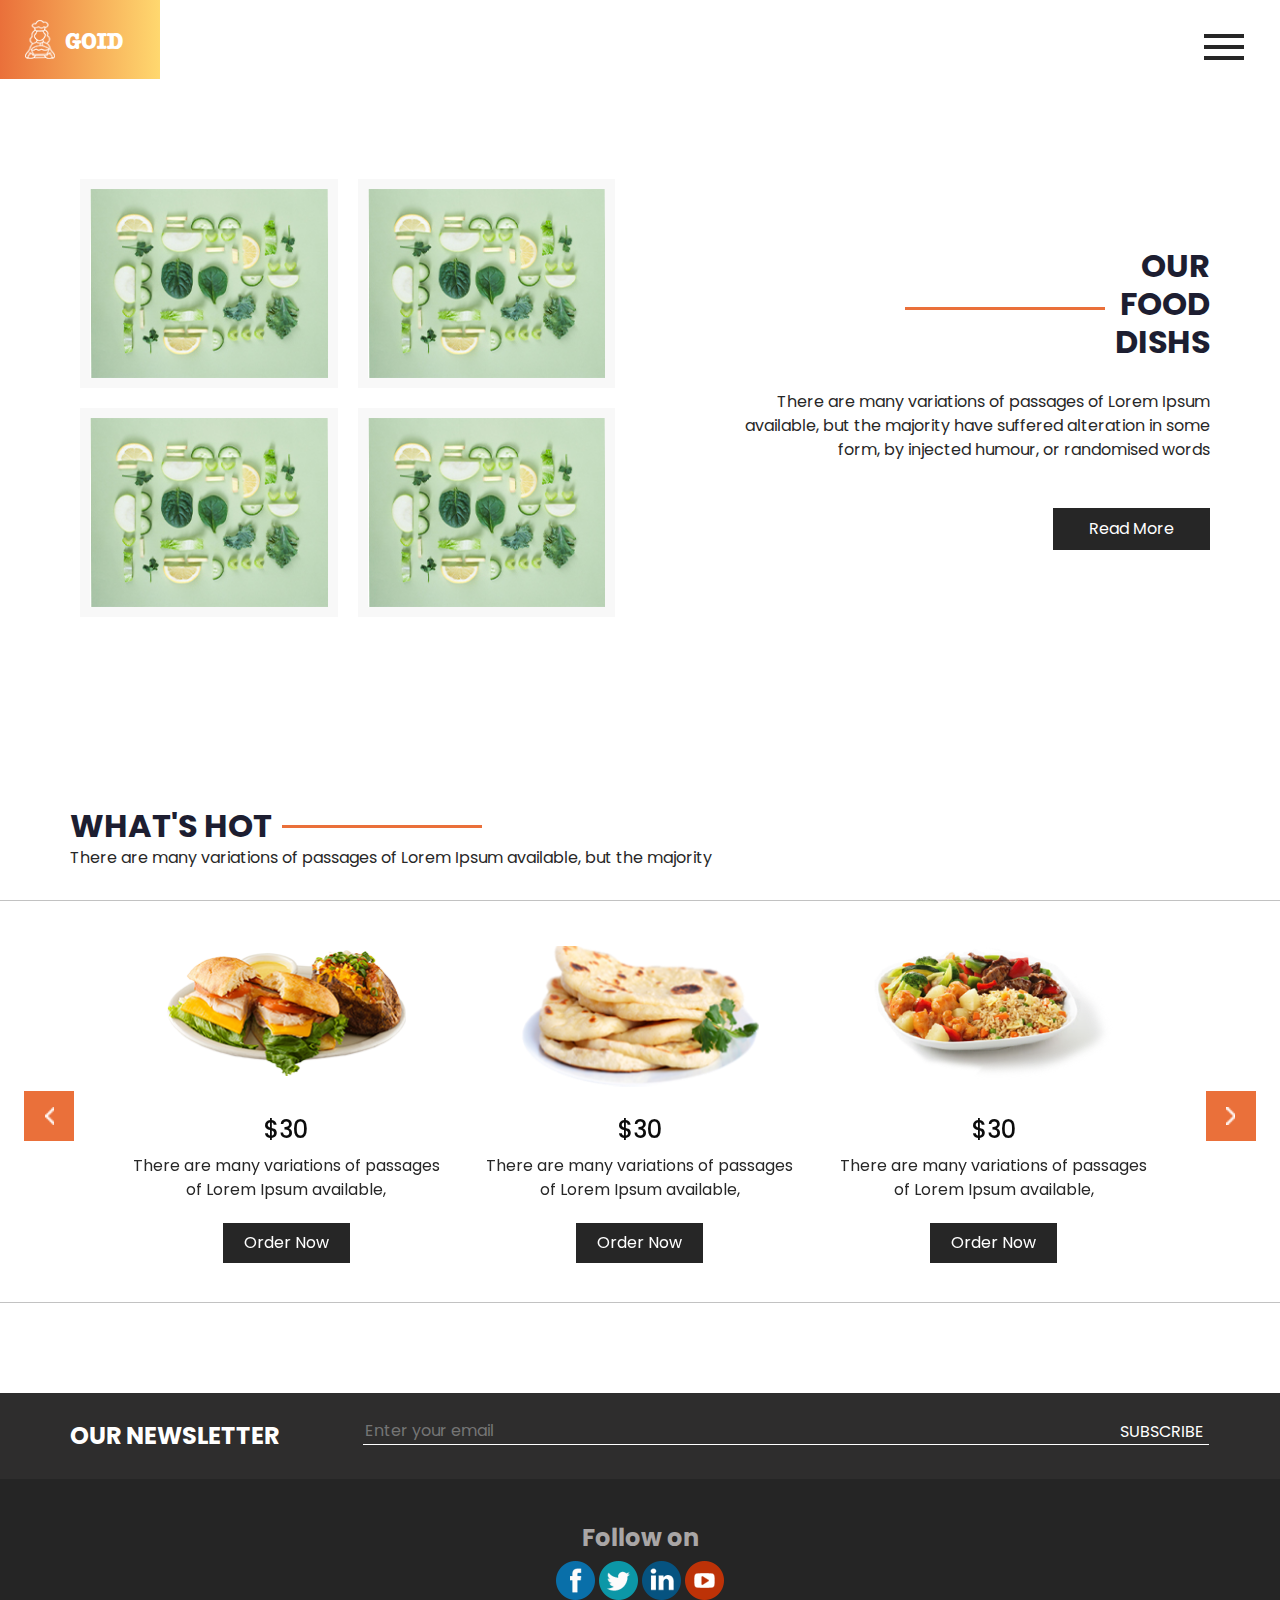
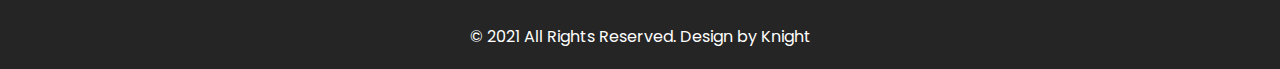
<file: food.html>
<!DOCTYPE html>
<html>
  <head>
    <!-- Basic -->
    <meta charset="utf-8" />
    <meta http-equiv="X-UA-Compatible" content="IE=edge" />
    <!-- Mobile Metas -->
    <meta
      name="viewport"
      content="width=device-width, initial-scale=1, shrink-to-fit=no"
    />
    <!-- Site Metas -->
    <meta name="keywords" content="" />
    <meta name="description" content="" />
    <meta name="author" content="" />

    <title>Goid</title>
    <!-- slider stylesheet -->
    <link
      rel="stylesheet"
      type="text/css"
      href="https://cdnjs.cloudflare.com/ajax/libs/OwlCarousel2/2.3.4/assets/owl.carousel.min.css"
    />

    <!-- bootstrap core css -->
    <link rel="stylesheet" type="text/css" href="css/bootstrap.css" />

    <!-- fonts style -->
    <link
      href="https://fonts.googleapis.com/css?family=Open+Sans:400,700|Poppins:400,700|Raleway:400,700&display=swap"
      rel="stylesheet"
    />

    <!-- Custom styles for this template -->
    <link href="css/style.css" rel="stylesheet" />
    <!-- responsive style -->
    <link href="css/responsive.css" rel="stylesheet" />
  </head>

  <body class="sub_page">
    <div class="hero_area">
      <!-- header section strats -->
      <header class="header_section">
        <div class="container-fluid">
          <nav class="navbar navbar-expand-lg custom_nav-container">
            <a class="navbar-brand" href="index.html">
              <img src="images/logo.png" alt="" />
              <span> Goid </span>
            </a>

            <div class="navbar-collapse" id="">
              <div class="custom_menu-btn">
                <button onclick="openNav()">
                  <span class="s-1"> </span>
                  <span class="s-2"> </span>
                  <span class="s-3"> </span>
                </button>
              </div>
              <div id="myNav" class="overlay">
                <div class="overlay-content">
                  <a href="index.html">HOME</a>
                  <a href="about.html">ABOUT</a>
                  <a href="food.html">Food</a>
                  <a href="contact.html">Contact Us</a>
                </div>
              </div>
            </div>
          </nav>
        </div>
      </header>
      <!-- end header section -->
    </div>

    <!-- dish section -->
    <section class="dish_section layout_padding">
      <div class="container">
        <div class="row">
          <div class="col-md-6">
            <div class="dish_container">
              <div class="box">
                <img src="images/dish.jpg" alt="" />
              </div>
              <div class="box">
                <img src="images/dish.jpg" alt="" />
              </div>
              <div class="box">
                <img src="images/dish.jpg" alt="" />
              </div>
              <div class="box">
                <img src="images/dish.jpg" alt="" />
              </div>
            </div>
          </div>
          <div class="col-md-6">
            <div class="detail-box">
              <div class="heading_container">
                <hr />
                <h2>
                  Our <br />
                  Food <br />
                  dishs
                </h2>
              </div>
              <p>
                There are many variations of passages of Lorem Ipsum available,
                but the majority have suffered alteration in some form, by
                injected humour, or randomised words
              </p>
              <a href=""> Read More </a>
            </div>
          </div>
        </div>
      </div>
    </section>

    <!-- end dish section -->

    <!-- hot section -->

    <section class="hot_section layout_padding">
      <div class="container">
        <div class="heading_container">
          <h2>What's Hot</h2>
          <hr />
        </div>
        <p>
          There are many variations of passages of Lorem Ipsum available, but
          the majority
        </p>
      </div>
      <div class="carousel_container">
        <div class="container">
          <div class="carousel-wrap">
            <div class="owl-carousel">
              <div class="item">
                <div class="box">
                  <div class="img-box">
                    <img src="images/hot-1.png" />
                  </div>
                  <div class="detail-box">
                    <h4>$30</h4>
                    <p>
                      There are many variations of passages of Lorem Ipsum
                      available,
                    </p>
                    <a href=""> Order Now </a>
                  </div>
                </div>
              </div>
              <div class="item">
                <div class="box">
                  <div class="img-box">
                    <img src="images/hot-2.png" />
                  </div>
                  <div class="detail-box">
                    <h4>$30</h4>
                    <p>
                      There are many variations of passages of Lorem Ipsum
                      available,
                    </p>
                    <a href=""> Order Now </a>
                  </div>
                </div>
              </div>
              <div class="item">
                <div class="box">
                  <div class="img-box">
                    <img src="images/hot-3.png" />
                  </div>
                  <div class="detail-box">
                    <h4>$30</h4>
                    <p>
                      There are many variations of passages of Lorem Ipsum
                      available,
                    </p>
                    <a href=""> Order Now </a>
                  </div>
                </div>
              </div>
            </div>
          </div>
        </div>
      </div>
    </section>

    <!-- end hot section -->

    <!-- subscribe section -->

    <section class="subscribe_section">
      <div class="container">
        <form action="">
          <div class="row">
            <div class="col-lg-3 col-md-4">
              <label for="subEmail"> Our Newsletter </label>
            </div>
            <div class="col-lg-9 col-md-8">
              <div class="box">
                <input
                  type="email"
                  placeholder="Enter your email"
                  id="subEmail"
                />
                <button>Subscribe</button>
              </div>
            </div>
          </div>
        </form>
      </div>
    </section>

    <!-- end subscribe section -->

    <!-- footer section -->
    <section class="container-fluid footer_section">
      <div class="social_container">
        <h4>Follow on</h4>
        <div class="social-box">
          <a href="">
            <img src="images/fb.png" alt="" />
          </a>
          <a href="">
            <img src="images/twitter.png" alt="" />
          </a>
          <a href="">
            <img src="images/linkedin.png" alt="" />
          </a>
          <a href="">
            <img src="images/youtube.png" alt="" />
          </a>
        </div>
      </div>
      <p>
        &copy; 2021 All Rights Reserved. Design by
        <a href="https://html.design/">Knight</a>
      </p>
    </section>
    <!-- footer section -->

    <script type="text/javascript" src="js/jquery-3.4.1.min.js"></script>
    <script type="text/javascript" src="js/bootstrap.js"></script>
    <script
      type="text/javascript"
      src="https://cdnjs.cloudflare.com/ajax/libs/OwlCarousel2/2.3.4/owl.carousel.min.js"
    ></script>

    <script>
      function openNav() {
        document.getElementById("myNav").classList.toggle("menu_width");
        document
          .querySelector(".custom_menu-btn")
          .classList.toggle("menu_btn-style");
      }
    </script>

    <!-- owl carousel script -->
    <script type="text/javascript">
      $(".owl-carousel").owlCarousel({
        loop: true,
        margin: 35,
        navText: [],
        autoplay: true,
        autoplayHoverPause: true,
        responsive: {
          0: {
            items: 1,
          },
          600: {
            items: 2,
          },
          1000: {
            items: 3,
          },
        },
      });
    </script>
    <!-- end owl carousel script -->
  </body>
</html>
</file>
<file: css/style.css>
/*  
  🌟 Thank You for Checking Out My Project! 🌟  
  --------------------------------------------------  
  🏆 Project Name: [ Beefy ]  
  👨‍💻 Created by: [ Knight ]  
  🛠️ Technologies Used: HTML, CSS, JavaScript  
  🌍 Live Demo: [ Your GitHub Pages Link ]  
  --------------------------------------------------  
  Made with 💻 and ❤️ by [ Knight ]  
  Hope you enjoy it! 🚀  
  Feel free to give feedback or contribute!  
  --------------------------------------------------  
*/


@font-face {
  font-family: American Typewriter;
  src: url(../fonts/AmericanTypewriterBQ-Bold.otf);
}

p {
  color: #272727;
}

body {
  font-family: 'Poppins', sans-serif;
  color: #0c0c0c;
  background-color: #ffffff;
}

.layout_margin {
  margin: 90px 0;
}

.layout_padding {
  padding: 90px 0;
}

.layout_padding2 {
  padding: 45px 0;
}

.layout_padding2-top {
  padding-top: 45px;
}

.layout_padding2-bottom {
  padding-bottom: 45px;
}

.layout_padding-top {
  padding-top: 90px;
}

.layout_padding-bottom {
  padding-bottom: 90px;
}

.heading_container {
  display: -webkit-box;
  display: -ms-flexbox;
  display: flex;
  -webkit-box-align: center;
  -ms-flex-align: center;
  align-items: center;
}

.heading_container h2 {
  font-weight: bold;
  color: #1d1e31;
  position: relative;
  text-transform: uppercase;
}

.heading_container hr {
  margin: 0 10px;
  border: none;
  -webkit-box-flex: 1;
  -ms-flex: 1;
  flex: 1;
  max-width: 200px;
  height: 3px;
  background-color: #ea703a;
}

.hero_next_section-margin {
  margin-top: 100px;
}

/*header section*/
.hero_area {
  height: 100vh;
  position: relative;
}

.hero_area::before {
  content: "";
  position: absolute;
  top: 0;
  left: 0;
  width: 18%;
  min-width: 150px;
  height: 100%;
  background: linear-gradient(to right, #ea703a, #ffd86f);
}

.sub_page .hero_area {
  height: auto;
}

.sub_page .hero_area::before {
  width: 160px;
}

.header_section .container-fluid {
  padding-right: 25px;
  padding-left: 25px;
}

.header_section .nav_container {
  margin: 0 auto;
}

.custom_nav-container.navbar-expand-lg .navbar-nav .nav-link img {
  width: 22px;
  margin-right: 15px;
}

.custom_nav-container.navbar-expand-lg .navbar-nav .nav-link {
  padding: 0px 25px;
  color: #fefeff;
  text-align: center;
  font-family: "Roboto", sans-serif;
}

.custom_menu-btn {
  z-index: 9;
  position: absolute;
  right: 5px;
  top: 14px;
}

.custom_menu-btn button {
  margin-top: 12px;
  outline: none;
  border: none;
  background-color: transparent;
}

.custom_menu-btn span {
  display: block;
  width: 40px;
  height: 4px;
  background-color: #262626;
  margin: 7px 0;
  -webkit-transition: all .3s;
  transition: all .3s;
}

.menu_btn-style button {
  position: fixed;
  right: 20px;
  top: 14px;
}

.menu_btn-style button .s-1 {
  -webkit-transform: rotate(45deg) translateY(15.5px);
  transform: rotate(45deg) translateY(15.5px);
}

.menu_btn-style button .s-2 {
  -webkit-transform: translateX(100px);
  transform: translateX(100px);
}

.menu_btn-style button .s-3 {
  -webkit-transform: rotate(-45deg) translateY(-15.5px);
  transform: rotate(-45deg) translateY(-15.5px);
}

.overlay {
  height: 100%;
  width: 0;
  position: fixed;
  z-index: 1;
  top: 0;
  left: 0;
  background-color: black;
  background-color: #ea703ae0;
  overflow-x: hidden;
  -webkit-transition: 0.5s;
  transition: 0.5s;
}

.overlay .closebtn {
  position: absolute;
  top: 0;
  right: 30px;
  font-size: 60px;
}

.overlay a {
  padding: 0px;
  text-decoration: none;
  font-size: 22px;
  color: #ffffff;
  display: block;
  -webkit-transition: 0.3s;
  transition: 0.3s;
  text-transform: uppercase;
}

.overlay-content {
  position: relative;
  top: 25%;
  width: 100%;
  text-align: center;
  margin-top: 30px;
}

.menu_width {
  width: 100%;
}

a,
a:hover,
a:focus {
  text-decoration: none;
}

a:hover,
a:focus {
  color: initial;
}

.btn,
.btn:focus {
  outline: none !important;
  -webkit-box-shadow: none;
  box-shadow: none;
}

.custom_nav-container .nav_search-btn {
  background-image: url(../images/search-icon.png);
  background-size: 18px;
  background-repeat: no-repeat;
  width: 35px;
  height: 35px;
  padding: 0;
  border: none;
  margin: 0 40px 0 15px;
  background-position: center;
}

.navbar-brand {
  display: -webkit-box;
  display: -ms-flexbox;
  display: flex;
  -webkit-box-align: center;
  -ms-flex-align: center;
  align-items: center;
  font-family: 'American Typewriter', sans-serif;
  font-weight: 400;
}

.navbar-brand img {
  width: 30px;
  margin-right: 10px;
}

.navbar-brand span {
  text-transform: uppercase;
  font-size: 22px;
  color: #ffffff;
  margin-top: 5px;
}

.custom_nav-container {
  z-index: 99999;
  padding: 15px 0;
}

.custom_nav-container .navbar-toggler {
  outline: none;
}

.custom_nav-container .navbar-toggler .navbar-toggler-icon {
  background-image: url(../images/menu.png);
  background-size: 55px;
}

.quote_btn-container a {
  display: inline-block;
  padding: 5px 15px;
  background-color: #fc5d35;
  color: #f7f7f7;
  font-size: 14px;
  text-transform: uppercase;
}

/*end header section*/
.slider_section {
  display: -webkit-box;
  display: -ms-flexbox;
  display: flex;
  -webkit-box-align: center;
  -ms-flex-align: center;
  align-items: center;
  height: calc(100% - 80px);
  padding: 45px 0 90px 0;
}

.slider_section .side_heading {
  position: absolute;
  top: 45%;
  right: 25px;
  -webkit-transform: translateY(-50%);
  transform: translateY(-50%);
}

.slider_section .side_heading h5 {
  -webkit-writing-mode: tb-rl;
  -ms-writing-mode: tb-rl;
  writing-mode: tb-rl;
  text-orientation: upright;
  font-family: 'American Typewriter', sans-serif;
  font-weight: 400;
  font-size: 20px;
}

.slider_section .carousel {
  position: unset;
}

.slider_section .col-md-5.offset-md-1 {
  position: unset;
}

.slider_section .detail-box {
  margin-top: 65px;
  position: relative;
}

.slider_section .detail-box h1 {
  text-transform: uppercase;
  font-weight: bold;
  font-size: 3.5rem;
  font-family: 'American Typewriter', sans-serif;
  font-weight: 400;
}

.slider_section .detail-box .btn-box {
  margin-top: 35px;
}

.slider_section .detail-box .btn-box a {
  text-align: center;
  text-transform: uppercase;
  width: 180px;
}

.slider_section .detail-box .btn-box .btn-1 {
  display: inline-block;
  padding: 10px 0px;
  background-color: #ea703a;
  color: #ffffff;
  border: 1px solid #ea703a;
  text-transform: uppercase;
  margin-right: 10px;
  transition: ease 0.3s;

}

.slider_section .detail-box .btn-box .btn-1:hover {
  background-color: transparent;
  color: #ea703a;
  transition: ease 0.3s;
}

.slider_section .detail-box .btn-box .btn-2 {
  display: inline-block;
  padding: 10px 0px;
  background-color: #262626;
  color: #ffffff;
  border: 1px solid #262626;
  text-transform: uppercase;
}

.slider_section .detail-box .btn-box .btn-2:hover {
  background-color: transparent;
  color: #262626;
}

.slider_section .detail-box::before {
  content: "";
  position: absolute;
  left: -41%;
  top: 26px;
  width: 30%;
  height: 5px;
  background-color: #ea703a;
}

.slider_section #carouselExampleIndicators {
  max-width: 400px;
  padding: 75px 0 60px 0;
  background-color: #ffffff;
  display: -webkit-box;
  display: -ms-flexbox;
  display: flex;
  -webkit-box-orient: vertical;
  -webkit-box-direction: normal;
  -ms-flex-direction: column;
  flex-direction: column;
  -webkit-box-align: center;
  -ms-flex-align: center;
  align-items: center;
  border-radius: 25px;
  -webkit-box-shadow: 2px 10px 25px 0 rgba(0, 0, 0, 0.1);
  box-shadow: 2px 10px 25px 0 rgba(0, 0, 0, 0.1);
  /* height: 550px; */
  -webkit-box-pack: justify;
  -ms-flex-pack: justify;
  justify-content: space-between;
  margin: auto;
}

.slider_section .img-box {
  margin: 15px 20px;
  height: 240px;
  display: -webkit-box;
  display: -ms-flexbox;
  display: flex;
  -webkit-box-pack: center;
  -ms-flex-pack: center;
  justify-content: center;
  -webkit-box-align: center;
  -ms-flex-align: center;
  align-items: center;
}

.slider_section .img-box.b-1 {
  margin-left: 20%;
}

.slider_section .img-box.b-4 {
  margin-left: 5%;
  margin-right: -10%;
  -webkit-transform: translateY(15px);
  transform: translateY(15px);
}

.slider_section .img-box img {
  width: 100%;
  max-height: 100%;
}

.slider_section .carousel_btn-box {
  display: -webkit-box;
  display: -ms-flexbox;
  display: flex;
  -webkit-box-pack: center;
  -ms-flex-pack: center;
  justify-content: center;
}

.slider_section .carousel-control-prev,
.slider_section .carousel-control-next {
  position: unset;
  width: 40px;
  height: 40px;
  border-radius: 100%;
  background-size: 28px;
  top: unset;
  bottom: 45px;
  left: 50%;
  opacity: 1;
  background-repeat: no-repeat;
  background-position: center;
}

.slider_section .carousel-control-prev {
  background-image: url(../images/prev-black.png);
}

.slider_section .carousel-control-prev:hover {
  background-image: url(../images/prev-grey.png);
}

.slider_section .carousel-control-next {
  background-image: url(../images/next-black.png);
}

.slider_section .carousel-control-next:hover {
  background-image: url(../images/next-grey.png);
}

.slider_section .carousel-indicators {
  margin: 0;
  position: unset;
  font-family: 'American Typewriter', sans-serif;
  font-weight: 400;
}

.slider_section .carousel-indicators li {
  margin: 0;
  width: auto;
  height: auto;
  text-indent: 0;
  opacity: 1;
  color: #959494;
  background-color: transparent;
  display: none;
}

.slider_section .carousel-indicators li.active {
  display: block;
}

.about_section .row {
  -webkit-box-align: center;
  -ms-flex-align: center;
  align-items: center;
}

.about_section .detail-box {
  padding-left: 10%;
}

.about_section .detail-box p {
  margin-top: 20px;
}

.about_section .detail-box a {
  display: inline-block;
  padding: 8px 35px;
  background-color: #262626;
  color: #ffffff;
  border: 1px solid #262626;
  margin-top: 30px;
}

.about_section .detail-box a:hover {
  background-color: transparent;
  color: #262626;
}

.about_section .img-box img {
  width: 100%;
}

.dish_section .row {
  -webkit-box-align: center;
  -ms-flex-align: center;
  align-items: center;
}

.dish_section .dish_container {
  display: -webkit-box;
  display: -ms-flexbox;
  display: flex;
  -ms-flex-wrap: wrap;
  flex-wrap: wrap;
}

.dish_section .dish_container .box {
  -ms-flex-preferred-size: calc(50% - 20px);
  flex-basis: calc(50% - 20px);
  margin: 10px;
  border: 10px solid #f8f8f8;
}

.dish_section .dish_container .box img {
  width: 100%;
}

.dish_section .dish_container .box:hover {
  border: 10px solid #262626;
}

.dish_section .detail-box {
  padding-left: 10%;
  text-align: right;
}

.dish_section .detail-box .heading_container {
  -webkit-box-pack: end;
  -ms-flex-pack: end;
  justify-content: flex-end;
}

.dish_section .detail-box p {
  margin-top: 20px;
}

.dish_section .detail-box a {
  display: inline-block;
  padding: 8px 35px;
  background-color: #262626;
  color: #ffffff;
  border: 1px solid #262626;
  margin-top: 30px;
}

.dish_section .detail-box a:hover {
  background-color: transparent;
  color: #262626;
}

.hot_section .carousel_container {
  border: 1px solid #c2c2c2;
  padding: 45px 0 15px 0;
  margin-top: 30px;
  border-left: none;
  border-right: none;
}

.hot_section .heading_container h2 {
  margin-bottom: 0;
}

.hot_section .box {
  text-align: center;
}

.hot_section .box .img-box {
  position: relative;
  display: -webkit-box;
  display: -ms-flexbox;
  display: flex;
  -webkit-box-pack: center;
  -ms-flex-pack: center;
  justify-content: center;
  -webkit-box-align: center;
  -ms-flex-align: center;
  align-items: center;
  height: 135px;
}

.hot_section .box .img-box img {
  width: 75%;
}

.hot_section .box .detail-box {
  margin-top: 35px;
}

.hot_section .box .detail-box p {
  margin-top: 10px;
}

.hot_section .box .detail-box a {
  display: inline-block;
  padding: 7px 20px;
  background-color: #262626;
  color: #ffffff;
  border: 1px solid #262626;
  margin-top: 5px;
}

.hot_section .box .detail-box a:hover {
  background-color: transparent;
  color: #262626;
}

.hot_section .carousel-wrap {
  margin: 0 auto;
  padding: 0 5%;
  position: relative;
}

.hot_section .owl-nav>div {
  margin-top: -26px;
  position: absolute;
  top: 50%;
  color: #cdcbcd;
}

.hot_section .owl-carousel .owl-nav .owl-prev,
.hot_section .owl-carousel .owl-nav .owl-next {
  width: 50px;
  height: 50px;
  background-color: #ea703a;
  background-size: 9px;
  background-position: center;
  background-repeat: no-repeat;
  position: absolute;
  top: 50%;
  -webkit-transform: translateY(-50%);
  transform: translateY(-50%);
  outline: none;
}

.hot_section .owl-carousel .owl-nav .owl-prev:hover,
.hot_section .owl-carousel .owl-nav .owl-next:hover {
  background-color: #252525;
}

.hot_section .owl-carousel .owl-nav .owl-prev {
  background-image: url(../images/left-angle.png);
  left: -10%;
}

.hot_section .owl-carousel .owl-nav .owl-next {
  right: -10%;
  background-image: url(../images/right-angle.png);
}

.hot_section .owl-carousel .owl-dots.disabled,
.hot_section .owl-carousel .owl-nav.disabled {
  display: block;
}

.app_section {
  background-image: url(../images/app-bg.jpg);
  background-size: 100% 86%;
  background-repeat: no-repeat;
  color: #ffffff;
  background-position: bottom;
}

.app_section .row {
  -webkit-box-align: center;
  -ms-flex-align: center;
  align-items: center;
}

.app_section .img-box img {
  width: 100%;
}

.app_section .detail-box {
  padding-top: 60px;
}

.app_section .detail-box h2 {
  text-transform: uppercase;
  font-weight: bold;
  margin-bottom: 35px;
}

.app_section .detail-box h2 span {
  font-size: 1.5em;
}

.app_section .detail-box p {
  color: #ffffff;
}

.app_section .detail-box .btn-box {
  margin-top: 35px;
}

.app_section .detail-box .btn-box a {
  margin-right: 10px;
}

.app_section .detail-box .btn-box a img {
  max-width: 100%;
}

.client_section .heading_container {
  -webkit-box-pack: end;
  -ms-flex-pack: end;
  justify-content: flex-end;
}

.client_section .box {
  width: 75%;
  margin: 90px auto;
}

.client_section .box .client_id {
  display: -webkit-box;
  display: -ms-flexbox;
  display: flex;
  -webkit-box-align: center;
  -ms-flex-align: center;
  align-items: center;
}

.client_section .box .client_id h4 {
  margin: 0;
  margin-left: 15px;
}

.client_section .box .detail-box {
  margin-top: 30px;
}

.client_section .carousel-indicators {
  margin: 0;
  -webkit-box-pack: center;
  -ms-flex-pack: center;
  justify-content: center;
  bottom: -15px;
}

.client_section .carousel-indicators li {
  margin: 0 3px;
  width: 20px;
  height: 20px;
  opacity: 1;
  background-color: #ea703a;
  border-radius: 100%;
}

.client_section .carousel-indicators li.active {
  background-color: #252525;
}

.contact_section h2 {
  text-align: center;
  font-weight: bold;
  margin-bottom: 45px;
}

.contact_section .form_container {
  padding: 0 45px;
}

.contact_section .form_container input {
  width: 100%;
  height: 30px;
  margin-top: 10px;
  border: none;
  border-bottom: 1px solid #363535;
  outline: none;
}

.contact_section .form_container input.message_input {
  margin-top: 45px;
}

.contact_section .form_container input::-webkit-input-placeholder {
  color: rgba(35, 9, 9, 0.6);
}

.contact_section .form_container input:-ms-input-placeholder {
  color: rgba(35, 9, 9, 0.6);
}

.contact_section .form_container input::-ms-input-placeholder {
  color: rgba(35, 9, 9, 0.6);
}

.contact_section .form_container input::placeholder {
  color: rgba(35, 9, 9, 0.6);
}

.contact_section .form_container button {
  background-color: transparent;
  border: 2px solid #ea703a;
  color: #ea703a;
  text-transform: uppercase;
  padding: 6px 40px;
  border-radius: 25px;
  margin-top: 45px;
}

.contact_section .contact_box {
  margin-top: 35px;
}

.contact_section .contact_box a {
  display: -webkit-box;
  display: -ms-flexbox;
  display: flex;
  -webkit-box-align: center;
  -ms-flex-align: center;
  align-items: center;
  color: #363535;
  margin: 15px 0;
}

.contact_section .contact_box a .img-box {
  width: 45px;
  height: 45px;
  padding: 10px;
  border: 1px solid #363535;
  display: -webkit-box;
  display: -ms-flexbox;
  display: flex;
  -webkit-box-pack: center;
  -ms-flex-pack: center;
  justify-content: center;
  -webkit-box-align: center;
  -ms-flex-align: center;
  align-items: center;
  margin-right: 15px;
}

.contact_section .contact_box a .img-box img {
  width: 100%;
}

.subscribe_section {
  background-color: #2e2d2d;
  padding: 25px 0;
}

.subscribe_section form label {
  font-size: 24px;
  font-weight: bold;
  text-transform: uppercase;
  color: #ffffff;
  margin: 0;
}

.subscribe_section form .box {
  display: -webkit-box;
  display: -ms-flexbox;
  display: flex;
}

.subscribe_section form .box input {
  width: 100%;
  border: none;
  background-color: transparent;
  border-bottom: 1px solid #ffffff;
  outline: none;
  color: #ffffff;
}

.subscribe_section form .box button {
  background-color: transparent;
  border: none;
  outline: none;
  text-transform: uppercase;
  color: #ffffff;
  margin-left: -95px;
}

/* footer section*/
.footer_section {
  padding: 20px;
  background-color: #252525;
}

.footer_section .social_container {
  display: -webkit-box;
  display: -ms-flexbox;
  display: flex;
  -webkit-box-orient: vertical;
  -webkit-box-direction: normal;
  -ms-flex-direction: column;
  flex-direction: column;
  -webkit-box-align: center;
  -ms-flex-align: center;
  align-items: center;
  margin: 25px 0;
}

.footer_section .social_container h4 {
  color: #a9a6a6;
  font-weight: bold;
}

.footer_section .social_container .social_box {
  display: -webkit-box;
  display: -ms-flexbox;
  display: flex;
}

.footer_section .social_container .social_box a {
  margin: 0 10px;
}

.footer_section .social_container .social_box a img {
  max-width: 100%;
}

.footer_section p {
  margin: 0;
  text-align: center;
  color: #ffffff;
}

.footer_section a {
  color: #ffffff;
}

/*# sourceMappingURL=style.css.map */
</file>
<file: css/responsive.css>
@media (max-width: 1120px) {}

@media (max-width: 992px) {}

@media (max-width: 768px) {
    .hero_area {
        height: auto;
    }

    .hero_area::before {
        width: 100%;
        height: 35%;
    }

    .sub_page .hero_area::before {
        width: 100%;
        height: 100%;
    }

    .custom_menu-btn span {
        background-color: #ffffff;
    }

    .slider_section {
        height: auto;
    }

    .slider_section .detail-box {
        text-align: center;
    }

    .slider_section .side_heading {
        display: none;
    }

    .slider_section .detail-box::before {
        display: none;
    }

    .about_section .detail-box {
        padding: 0;
        margin-bottom: 45px;
    }

    .dish_section .detail-box {
        padding: 0;
        margin-top: 45px;
    }

    .hot_section {
        padding-bottom: 125px;
    }

    .hot_section .owl-carousel .owl-nav .owl-prev,
    .hot_section .owl-carousel .owl-nav .owl-next {
        top: 120%;
    }

    .hot_section .owl-carousel .owl-nav .owl-prev {
        left: calc(50% - 55px);
    }

    .hot_section .owl-carousel .owl-nav .owl-next {
        right: calc(50% - 55px);
    }

    .app_section {
        background-size: cover;
    }

    .app_section .row {
        flex-direction: column-reverse;
    }

    .app_section .detail-box {
        padding: 45px;
    }

    .client_section .heading_container {
        justify-content: center;

    }

    .client_section .heading_container h2 {
        text-align: center;
    }

    .client_section .box {
        text-align: center;
    }

    .client_section .box .client_id {
        flex-direction: column;
        align-items: center;
    }

    .client_section .box .client_id h4 {
        margin: 0;
        margin-top: 15px;
    }

    .contact_section .form_container {
        text-align: center;
        padding: 0;
    }

    .contact_section .contact_box {
        display: flex;
        flex-direction: column;
        align-items: center;

    }

    .contact_section .contact_box a {
        width: 235px;
    }

    .subscribe_section form .box {
        margin-top: 15px;
    }

}


@media (max-width: 576px) {
    .app_section .detail-box {
        padding: 45px 0;
    }
}

@media (max-width: 480px) {}

@media (max-width: 420px) {
    .slider_section .detail-box .btn-box .btn-1 {
        margin: 0;
        margin-bottom: 15px;
    }
}

@media (max-width: 360px) {}

@media (max-width: 320px) {}

@media (min-width: 1200px) {
    .container {
        max-width: 1170px;
    }

}
</file>
<file: goid-html/css/style.css>
@font-face {
  font-family: American Typewriter;
  src: url(../fonts/AmericanTypewriterBQ-Bold.otf);
}

p {
  color: #272727;
}

body {
  font-family: 'Poppins', sans-serif;
  color: #0c0c0c;
  background-color: #ffffff;
}

.layout_margin {
  margin: 90px 0;
}

.layout_padding {
  padding: 90px 0;
}

.layout_padding2 {
  padding: 45px 0;
}

.layout_padding2-top {
  padding-top: 45px;
}

.layout_padding2-bottom {
  padding-bottom: 45px;
}

.layout_padding-top {
  padding-top: 90px;
}

.layout_padding-bottom {
  padding-bottom: 90px;
}

.heading_container {
  display: -webkit-box;
  display: -ms-flexbox;
  display: flex;
  -webkit-box-align: center;
      -ms-flex-align: center;
          align-items: center;
}

.heading_container h2 {
  font-weight: bold;
  color: #1d1e31;
  position: relative;
  text-transform: uppercase;
}

.heading_container hr {
  margin: 0 10px;
  border: none;
  -webkit-box-flex: 1;
      -ms-flex: 1;
          flex: 1;
  max-width: 200px;
  height: 3px;
  background-color: #51b5ef;
}

.hero_next_section-margin {
  margin-top: 100px;
}

/*header section*/
.hero_area {
  height: 100vh;
  position: relative;
}

.hero_area::before {
  content: "";
  position: absolute;
  top: 0;
  left: 0;
  width: 18%;
  min-width: 150px;
  height: 100%;
  background: -webkit-gradient(linear, left top, right top, from(#51b5ef), to(#436bf1));
  background: linear-gradient(to right, #51b5ef, #436bf1);
}

.sub_page .hero_area {
  height: auto;
}

.sub_page .hero_area::before {
  width: 160px;
}

.header_section .container-fluid {
  padding-right: 25px;
  padding-left: 25px;
}

.header_section .nav_container {
  margin: 0 auto;
}

.custom_nav-container.navbar-expand-lg .navbar-nav .nav-link img {
  width: 22px;
  margin-right: 15px;
}

.custom_nav-container.navbar-expand-lg .navbar-nav .nav-link {
  padding: 0px 25px;
  color: #fefeff;
  text-align: center;
  font-family: "Roboto", sans-serif;
}

.custom_menu-btn {
  z-index: 9;
  position: absolute;
  right: 5px;
  top: 14px;
}

.custom_menu-btn button {
  margin-top: 12px;
  outline: none;
  border: none;
  background-color: transparent;
}

.custom_menu-btn span {
  display: block;
  width: 40px;
  height: 4px;
  background-color: #262626;
  margin: 7px 0;
  -webkit-transition: all .3s;
  transition: all .3s;
}

.menu_btn-style button {
  position: fixed;
  right: 20px;
  top: 14px;
}

.menu_btn-style button .s-1 {
  -webkit-transform: rotate(45deg) translateY(15.5px);
          transform: rotate(45deg) translateY(15.5px);
}

.menu_btn-style button .s-2 {
  -webkit-transform: translateX(100px);
          transform: translateX(100px);
}

.menu_btn-style button .s-3 {
  -webkit-transform: rotate(-45deg) translateY(-15.5px);
          transform: rotate(-45deg) translateY(-15.5px);
}

.overlay {
  height: 100%;
  width: 0;
  position: fixed;
  z-index: 1;
  top: 0;
  left: 0;
  background-color: black;
  background-color: rgba(62, 103, 205, 0.9);
  overflow-x: hidden;
  -webkit-transition: 0.5s;
  transition: 0.5s;
}

.overlay .closebtn {
  position: absolute;
  top: 0;
  right: 30px;
  font-size: 60px;
}

.overlay a {
  padding: 0px;
  text-decoration: none;
  font-size: 22px;
  color: #ffffff;
  display: block;
  -webkit-transition: 0.3s;
  transition: 0.3s;
  text-transform: uppercase;
}

.overlay-content {
  position: relative;
  top: 25%;
  width: 100%;
  text-align: center;
  margin-top: 30px;
}

.menu_width {
  width: 100%;
}

a,
a:hover,
a:focus {
  text-decoration: none;
}

a:hover,
a:focus {
  color: initial;
}

.btn,
.btn:focus {
  outline: none !important;
  -webkit-box-shadow: none;
          box-shadow: none;
}

.custom_nav-container .nav_search-btn {
  background-image: url(../images/search-icon.png);
  background-size: 18px;
  background-repeat: no-repeat;
  width: 35px;
  height: 35px;
  padding: 0;
  border: none;
  margin: 0 40px 0 15px;
  background-position: center;
}

.navbar-brand {
  display: -webkit-box;
  display: -ms-flexbox;
  display: flex;
  -webkit-box-align: center;
      -ms-flex-align: center;
          align-items: center;
  font-family: 'American Typewriter', sans-serif;
  font-weight: 400;
}

.navbar-brand img {
  width: 30px;
  margin-right: 10px;
}

.navbar-brand span {
  text-transform: uppercase;
  font-size: 22px;
  color: #ffffff;
  margin-top: 5px;
}

.custom_nav-container {
  z-index: 99999;
  padding: 15px 0;
}

.custom_nav-container .navbar-toggler {
  outline: none;
}

.custom_nav-container .navbar-toggler .navbar-toggler-icon {
  background-image: url(../images/menu.png);
  background-size: 55px;
}

.quote_btn-container a {
  display: inline-block;
  padding: 5px 15px;
  background-color: #fc5d35;
  color: #f7f7f7;
  font-size: 14px;
  text-transform: uppercase;
}

/*end header section*/
.slider_section {
  display: -webkit-box;
  display: -ms-flexbox;
  display: flex;
  -webkit-box-align: center;
      -ms-flex-align: center;
          align-items: center;
  height: calc(100% - 80px);
  padding: 45px 0 90px 0;
}

.slider_section .side_heading {
  position: absolute;
  top: 45%;
  right: 25px;
  -webkit-transform: translateY(-50%);
          transform: translateY(-50%);
}

.slider_section .side_heading h5 {
  -webkit-writing-mode: tb-rl;
      -ms-writing-mode: tb-rl;
          writing-mode: tb-rl;
  text-orientation: upright;
  font-family: 'American Typewriter', sans-serif;
  font-weight: 400;
  font-size: 20px;
}

.slider_section .carousel {
  position: unset;
}

.slider_section .col-md-5.offset-md-1 {
  position: unset;
}

.slider_section .detail-box {
  margin-top: 65px;
  position: relative;
}

.slider_section .detail-box h1 {
  text-transform: uppercase;
  font-weight: bold;
  font-size: 3.5rem;
  font-family: 'American Typewriter', sans-serif;
  font-weight: 400;
}

.slider_section .detail-box .btn-box {
  margin-top: 35px;
}

.slider_section .detail-box .btn-box a {
  text-align: center;
  text-transform: uppercase;
  width: 180px;
}

.slider_section .detail-box .btn-box .btn-1 {
  display: inline-block;
  padding: 10px 0px;
  background-color: #51b5ef;
  color: #ffffff;
  border: 1px solid #51b5ef;
  text-transform: uppercase;
  margin-right: 10px;
}

.slider_section .detail-box .btn-box .btn-1:hover {
  background-color: transparent;
  color: #51b5ef;
}

.slider_section .detail-box .btn-box .btn-2 {
  display: inline-block;
  padding: 10px 0px;
  background-color: #262626;
  color: #ffffff;
  border: 1px solid #262626;
  text-transform: uppercase;
}

.slider_section .detail-box .btn-box .btn-2:hover {
  background-color: transparent;
  color: #262626;
}

.slider_section .detail-box::before {
  content: "";
  position: absolute;
  left: -41%;
  top: 26px;
  width: 30%;
  height: 5px;
  background-color: #10e276;
}

.slider_section #carouselExampleIndicators {
  max-width: 400px;
  padding: 75px 0 60px 0;
  background-color: #ffffff;
  display: -webkit-box;
  display: -ms-flexbox;
  display: flex;
  -webkit-box-orient: vertical;
  -webkit-box-direction: normal;
      -ms-flex-direction: column;
          flex-direction: column;
  -webkit-box-align: center;
      -ms-flex-align: center;
          align-items: center;
  border-radius: 25px;
  -webkit-box-shadow: 2px 10px 25px 0 rgba(0, 0, 0, 0.1);
          box-shadow: 2px 10px 25px 0 rgba(0, 0, 0, 0.1);
  height: 550px;
  -webkit-box-pack: justify;
      -ms-flex-pack: justify;
          justify-content: space-between;
  margin: auto;
}

.slider_section .img-box {
  margin: 15px 20px;
  height: 240px;
  display: -webkit-box;
  display: -ms-flexbox;
  display: flex;
  -webkit-box-pack: center;
      -ms-flex-pack: center;
          justify-content: center;
  -webkit-box-align: center;
      -ms-flex-align: center;
          align-items: center;
}

.slider_section .img-box.b-1 {
  margin-left: 20%;
}

.slider_section .img-box.b-4 {
  margin-left: 5%;
  margin-right: -10%;
  -webkit-transform: translateY(15px);
          transform: translateY(15px);
}

.slider_section .img-box img {
  width: 100%;
  max-height: 100%;
}

.slider_section .carousel_btn-box {
  display: -webkit-box;
  display: -ms-flexbox;
  display: flex;
  -webkit-box-pack: center;
      -ms-flex-pack: center;
          justify-content: center;
}

.slider_section .carousel-control-prev,
.slider_section .carousel-control-next {
  position: unset;
  width: 40px;
  height: 40px;
  border-radius: 100%;
  background-size: 28px;
  top: unset;
  bottom: 45px;
  left: 50%;
  opacity: 1;
  background-repeat: no-repeat;
  background-position: center;
}

.slider_section .carousel-control-prev {
  background-image: url(../images/prev-black.png);
}

.slider_section .carousel-control-prev:hover {
  background-image: url(../images/prev-grey.png);
}

.slider_section .carousel-control-next {
  background-image: url(../images/next-black.png);
}

.slider_section .carousel-control-next:hover {
  background-image: url(../images/next-grey.png);
}

.slider_section .carousel-indicators {
  margin: 0;
  position: unset;
  font-family: 'American Typewriter', sans-serif;
  font-weight: 400;
}

.slider_section .carousel-indicators li {
  margin: 0;
  width: auto;
  height: auto;
  text-indent: 0;
  opacity: 1;
  color: #959494;
  background-color: transparent;
  display: none;
}

.slider_section .carousel-indicators li.active {
  display: block;
}

.about_section .row {
  -webkit-box-align: center;
      -ms-flex-align: center;
          align-items: center;
}

.about_section .detail-box {
  padding-left: 10%;
}

.about_section .detail-box p {
  margin-top: 20px;
}

.about_section .detail-box a {
  display: inline-block;
  padding: 8px 35px;
  background-color: #262626;
  color: #ffffff;
  border: 1px solid #262626;
  margin-top: 30px;
}

.about_section .detail-box a:hover {
  background-color: transparent;
  color: #262626;
}

.about_section .img-box img {
  width: 100%;
}

.dish_section .row {
  -webkit-box-align: center;
      -ms-flex-align: center;
          align-items: center;
}

.dish_section .dish_container {
  display: -webkit-box;
  display: -ms-flexbox;
  display: flex;
  -ms-flex-wrap: wrap;
      flex-wrap: wrap;
}

.dish_section .dish_container .box {
  -ms-flex-preferred-size: calc(50% - 20px);
      flex-basis: calc(50% - 20px);
  margin: 10px;
  border: 10px solid #f8f8f8;
}

.dish_section .dish_container .box img {
  width: 100%;
}

.dish_section .dish_container .box:hover {
  border: 10px solid #262626;
}

.dish_section .detail-box {
  padding-left: 10%;
  text-align: right;
}

.dish_section .detail-box .heading_container {
  -webkit-box-pack: end;
      -ms-flex-pack: end;
          justify-content: flex-end;
}

.dish_section .detail-box p {
  margin-top: 20px;
}

.dish_section .detail-box a {
  display: inline-block;
  padding: 8px 35px;
  background-color: #262626;
  color: #ffffff;
  border: 1px solid #262626;
  margin-top: 30px;
}

.dish_section .detail-box a:hover {
  background-color: transparent;
  color: #262626;
}

.hot_section .carousel_container {
  border: 1px solid #c2c2c2;
  padding: 45px 0 15px 0;
  margin-top: 30px;
  border-left: none;
  border-right: none;
}

.hot_section .heading_container h2 {
  margin-bottom: 0;
}

.hot_section .box {
  text-align: center;
}

.hot_section .box .img-box {
  position: relative;
  display: -webkit-box;
  display: -ms-flexbox;
  display: flex;
  -webkit-box-pack: center;
      -ms-flex-pack: center;
          justify-content: center;
  -webkit-box-align: center;
      -ms-flex-align: center;
          align-items: center;
  height: 135px;
}

.hot_section .box .img-box img {
  width: 75%;
}

.hot_section .box .detail-box {
  margin-top: 35px;
}

.hot_section .box .detail-box p {
  margin-top: 10px;
}

.hot_section .box .detail-box a {
  display: inline-block;
  padding: 7px 20px;
  background-color: #262626;
  color: #ffffff;
  border: 1px solid #262626;
  margin-top: 5px;
}

.hot_section .box .detail-box a:hover {
  background-color: transparent;
  color: #262626;
}

.hot_section .carousel-wrap {
  margin: 0 auto;
  padding: 0 5%;
  position: relative;
}

.hot_section .owl-nav > div {
  margin-top: -26px;
  position: absolute;
  top: 50%;
  color: #cdcbcd;
}

.hot_section .owl-carousel .owl-nav .owl-prev,
.hot_section .owl-carousel .owl-nav .owl-next {
  width: 50px;
  height: 50px;
  background-color: #51b5ef;
  background-size: 9px;
  background-position: center;
  background-repeat: no-repeat;
  position: absolute;
  top: 50%;
  -webkit-transform: translateY(-50%);
          transform: translateY(-50%);
  outline: none;
}

.hot_section .owl-carousel .owl-nav .owl-prev:hover,
.hot_section .owl-carousel .owl-nav .owl-next:hover {
  background-color: #252525;
}

.hot_section .owl-carousel .owl-nav .owl-prev {
  background-image: url(../images/left-angle.png);
  left: -10%;
}

.hot_section .owl-carousel .owl-nav .owl-next {
  right: -10%;
  background-image: url(../images/right-angle.png);
}

.hot_section .owl-carousel .owl-dots.disabled,
.hot_section .owl-carousel .owl-nav.disabled {
  display: block;
}

.app_section {
  background-image: url(../images/app-bg.jpg);
  background-size: 100% 86%;
  background-repeat: no-repeat;
  color: #ffffff;
  background-position: bottom;
}

.app_section .row {
  -webkit-box-align: center;
      -ms-flex-align: center;
          align-items: center;
}

.app_section .img-box img {
  width: 100%;
}

.app_section .detail-box {
  padding-top: 60px;
}

.app_section .detail-box h2 {
  text-transform: uppercase;
  font-weight: bold;
  margin-bottom: 35px;
}

.app_section .detail-box h2 span {
  font-size: 1.5em;
}

.app_section .detail-box p {
  color: #ffffff;
}

.app_section .detail-box .btn-box {
  margin-top: 35px;
}

.app_section .detail-box .btn-box a {
  margin-right: 10px;
}

.app_section .detail-box .btn-box a img {
  max-width: 100%;
}

.client_section .heading_container {
  -webkit-box-pack: end;
      -ms-flex-pack: end;
          justify-content: flex-end;
}

.client_section .box {
  width: 75%;
  margin: 90px auto;
}

.client_section .box .client_id {
  display: -webkit-box;
  display: -ms-flexbox;
  display: flex;
  -webkit-box-align: center;
      -ms-flex-align: center;
          align-items: center;
}

.client_section .box .client_id h4 {
  margin: 0;
  margin-left: 15px;
}

.client_section .box .detail-box {
  margin-top: 30px;
}

.client_section .carousel-indicators {
  margin: 0;
  -webkit-box-pack: center;
      -ms-flex-pack: center;
          justify-content: center;
  bottom: -15px;
}

.client_section .carousel-indicators li {
  margin: 0 3px;
  width: 20px;
  height: 20px;
  opacity: 1;
  background-color: #51b5ef;
  border-radius: 100%;
}

.client_section .carousel-indicators li.active {
  background-color: #252525;
}

.contact_section h2 {
  text-align: center;
  font-weight: bold;
  margin-bottom: 45px;
}

.contact_section .form_container {
  padding: 0 45px;
}

.contact_section .form_container input {
  width: 100%;
  height: 30px;
  margin-top: 10px;
  border: none;
  border-bottom: 1px solid #363535;
  outline: none;
}

.contact_section .form_container input.message_input {
  margin-top: 45px;
}

.contact_section .form_container input::-webkit-input-placeholder {
  color: rgba(35, 9, 9, 0.6);
}

.contact_section .form_container input:-ms-input-placeholder {
  color: rgba(35, 9, 9, 0.6);
}

.contact_section .form_container input::-ms-input-placeholder {
  color: rgba(35, 9, 9, 0.6);
}

.contact_section .form_container input::placeholder {
  color: rgba(35, 9, 9, 0.6);
}

.contact_section .form_container button {
  background-color: transparent;
  border: 2px solid #51b5ef;
  color: #51b5ef;
  text-transform: uppercase;
  padding: 6px 40px;
  border-radius: 25px;
  margin-top: 45px;
}

.contact_section .contact_box {
  margin-top: 35px;
}

.contact_section .contact_box a {
  display: -webkit-box;
  display: -ms-flexbox;
  display: flex;
  -webkit-box-align: center;
      -ms-flex-align: center;
          align-items: center;
  color: #363535;
  margin: 15px 0;
}

.contact_section .contact_box a .img-box {
  width: 45px;
  height: 45px;
  padding: 10px;
  border: 1px solid #363535;
  display: -webkit-box;
  display: -ms-flexbox;
  display: flex;
  -webkit-box-pack: center;
      -ms-flex-pack: center;
          justify-content: center;
  -webkit-box-align: center;
      -ms-flex-align: center;
          align-items: center;
  margin-right: 15px;
}

.contact_section .contact_box a .img-box img {
  width: 100%;
}

.subscribe_section {
  background-color: #2e2d2d;
  padding: 25px 0;
}

.subscribe_section form label {
  font-size: 24px;
  font-weight: bold;
  text-transform: uppercase;
  color: #ffffff;
  margin: 0;
}

.subscribe_section form .box {
  display: -webkit-box;
  display: -ms-flexbox;
  display: flex;
}

.subscribe_section form .box input {
  width: 100%;
  border: none;
  background-color: transparent;
  border-bottom: 1px solid #ffffff;
  outline: none;
  color: #ffffff;
}

.subscribe_section form .box button {
  background-color: transparent;
  border: none;
  outline: none;
  text-transform: uppercase;
  color: #ffffff;
  margin-left: -95px;
}

/* footer section*/
.footer_section {
  padding: 20px;
  background-color: #252525;
}

.footer_section .social_container {
  display: -webkit-box;
  display: -ms-flexbox;
  display: flex;
  -webkit-box-orient: vertical;
  -webkit-box-direction: normal;
      -ms-flex-direction: column;
          flex-direction: column;
  -webkit-box-align: center;
      -ms-flex-align: center;
          align-items: center;
  margin: 25px 0;
}

.footer_section .social_container h4 {
  color: #a9a6a6;
  font-weight: bold;
}

.footer_section .social_container .social_box {
  display: -webkit-box;
  display: -ms-flexbox;
  display: flex;
}

.footer_section .social_container .social_box a {
  margin: 0 10px;
}

.footer_section .social_container .social_box a img {
  max-width: 100%;
}

.footer_section p {
  margin: 0;
  text-align: center;
  color: #ffffff;
}

.footer_section a {
  color: #ffffff;
}
/*# sourceMappingURL=style.css.map */
</file>
<file: goid-html/css/responsive.css>
@media (max-width: 1120px) {}

@media (max-width: 992px) {}

@media (max-width: 768px) {
    .hero_area {
        height: auto;
    }

    .hero_area::before {
        width: 100%;
        height: 35%;
    }

    .sub_page .hero_area::before {
        width: 100%;
        height: 100%;
    }

    .custom_menu-btn span {
        background-color: #ffffff;
    }

    .slider_section {
        height: auto;
    }

    .slider_section .detail-box {
        text-align: center;
    }

    .slider_section .side_heading {
        display: none;
    }

    .slider_section .detail-box::before {
        display: none;
    }

    .about_section .detail-box {
        padding: 0;
        margin-bottom: 45px;
    }

    .dish_section .detail-box {
        padding: 0;
        margin-top: 45px;
    }

    .hot_section {
        padding-bottom: 125px;
    }

    .hot_section .owl-carousel .owl-nav .owl-prev,
    .hot_section .owl-carousel .owl-nav .owl-next {
        top: 120%;
    }

    .hot_section .owl-carousel .owl-nav .owl-prev {
        left: calc(50% - 55px);
    }

    .hot_section .owl-carousel .owl-nav .owl-next {
        right: calc(50% - 55px);
    }

    .app_section {
        background-size: cover;
    }

    .app_section .row {
        flex-direction: column-reverse;
    }

    .app_section .detail-box {
        padding: 45px;
    }

    .client_section .heading_container {
        justify-content: center;

    }

    .client_section .heading_container h2 {
        text-align: center;
    }

    .client_section .box {
        text-align: center;
    }

    .client_section .box .client_id {
        flex-direction: column;
        align-items: center;
    }

    .client_section .box .client_id h4 {
        margin: 0;
        margin-top: 15px;
    }

    .contact_section .form_container {
        text-align: center;
        padding: 0;
    }

    .contact_section .contact_box {
        display: flex;
        flex-direction: column;
        align-items: center;

    }

    .contact_section .contact_box a {
        width: 235px;
    }

    .subscribe_section form .box {
        margin-top: 15px;
    }

}


@media (max-width: 576px) {
    .app_section .detail-box {
        padding: 45px 0;
    }
}

@media (max-width: 480px) {}

@media (max-width: 420px) {
    .slider_section .detail-box .btn-box .btn-1 {
        margin: 0;
        margin-bottom: 15px;
    }
}

@media (max-width: 360px) {}

@media (max-width: 320px) {}

@media (min-width: 1200px) {
    .container {
        max-width: 1170px;
    }

}
</file>
